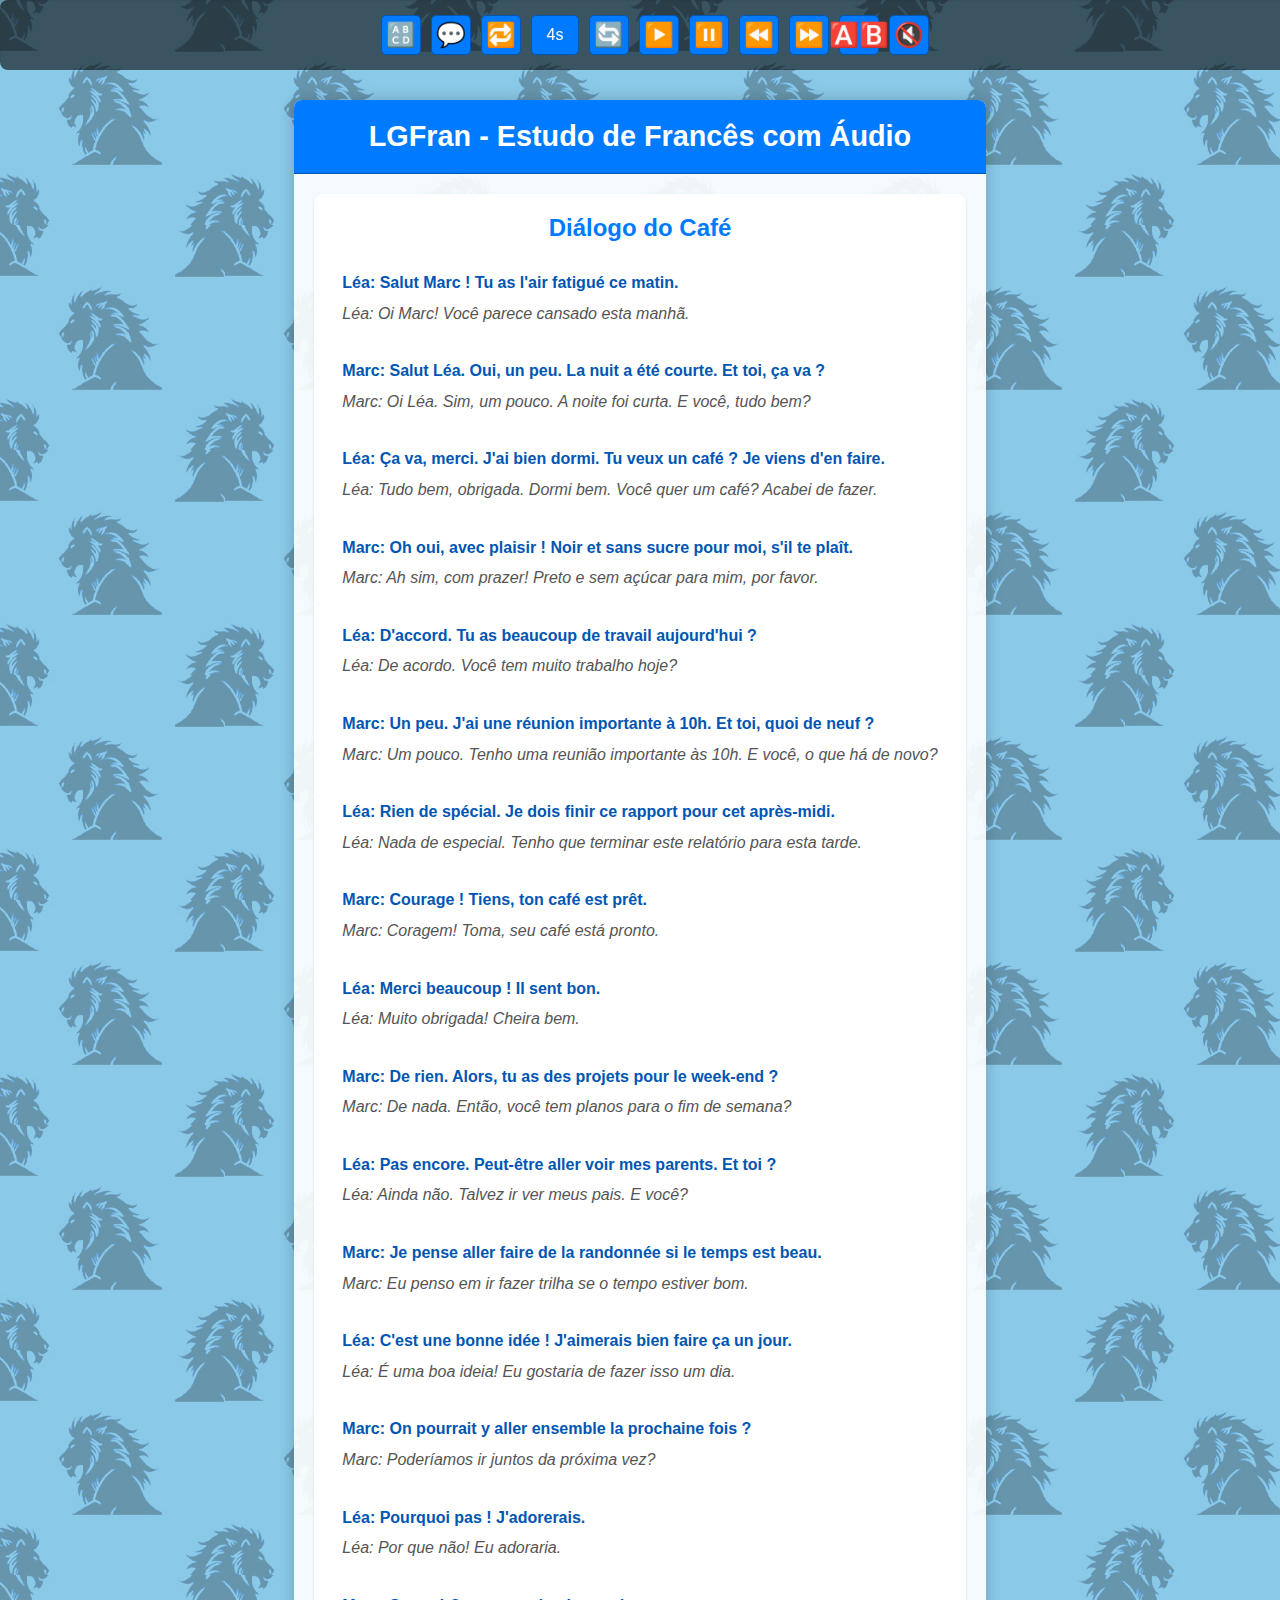
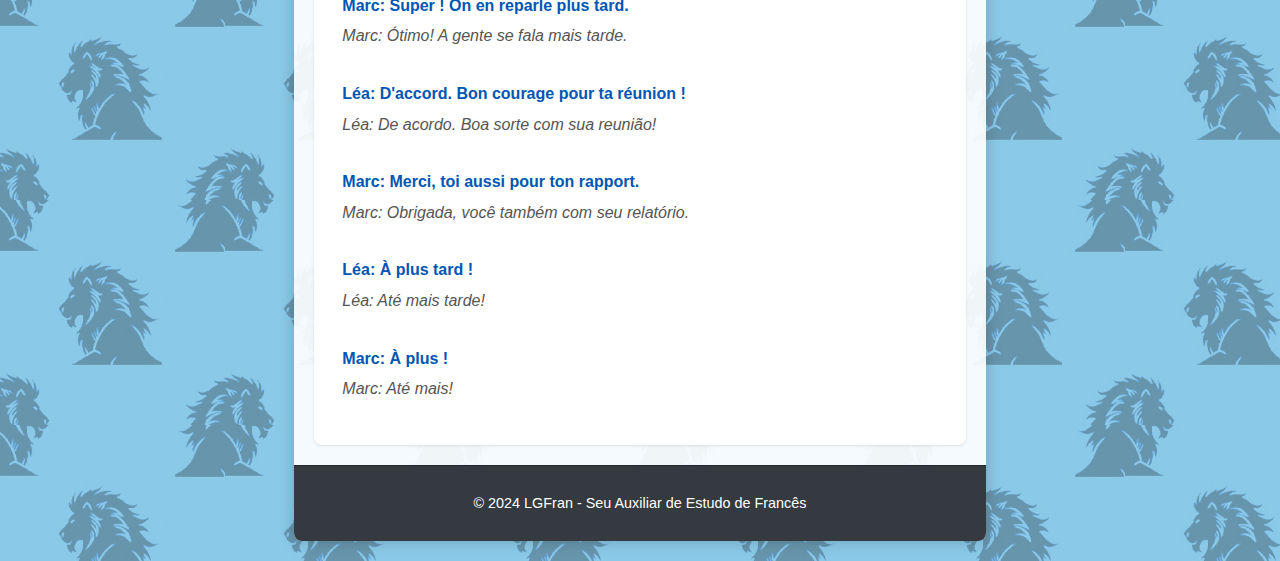
<file: index.html>
<!DOCTYPE html>
<html lang="pt-br">
<head>
    <meta charset="UTF-8" />
    <meta name="viewport" content="width=device-width, initial-scale=1.0" />
    <title>CARLOS ALBERTO</title>

    <link
    rel="shortcut icon"
    href="midia/favicon.ico"
    type="image/x-icon"
    />
    <link rel="stylesheet" href="estilos/styleX2.css" />

    <style>

    </style>
</head>

<body>
    <div class="LGFran_container">
        <header class="LGFran_header">
            <h1>LGFran - Estudo de Francês com Áudio</h1>
        </header>

        <main class="LGFran_main-content">
    <div class="LGFran_audio-player-section">
        <div class="LGFran_controls">
            <button id="LGFran_repWord" class="LGFran_button LGFran_icon-button" title="Repetir Palavra">🔠</button>
            <button id="LGFran_repFras" class="LGFran_button LGFran_icon-button" title="Repetir Frase">💬</button>
            <button id="LGFran_toggleLoop" class="LGFran_button LGFran_icon-button" title="Ativar/Desativar Loop">🔁</button>
            <button id="LGFran_time4" class="LGFran_button" title="Adicionar 4s de pausa no Loop">4s</button>
            <button id="LGFran_changeAudio" class="LGFran_button LGFran_icon-button" title="Mudar Diálogo">🔄</button>
            <button id="LGFran_play" class="LGFran_button LGFran_icon-button" title="Play">▶️</button>
            <button id="LGFran_pause" class="LGFran_button LGFran_icon-button" title="Pause">⏸️</button>
            <button id="LGFran_prevSegment" class="LGFran_button LGFran_icon-button" title="Voltar Trecho">⏪</button>
            <button id="LGFran_nextSegment" class="LGFran_button LGFran_icon-button" title="Avançar Trecho">⏩</button>
            <button id="LGFran_toggleABMode" class="LGFran_button LGFran_icon-button" title="Ativar/Desativar Modo Repetição AB">🅰️🅱️</button>
            <button id="LGFran_toggleMute" class="LGFran_button LGFran_icon-button" title="Habilitar/Desabilitar Áudio">🔇</button>
        </div>
    </div>

    <div class="LGFran_dialog-section">
        <h2 id="LGFran_dialogTitle">Diálogo do Café</h2>
        <div id="LGFran_dialogContent" class="LGFran_dialog-content">
            <div id="LGFran_dialog_Dialogo_do_Cafe" class="LGFran_dialog-block">
                <p><span class="LGFran_original-text">Léa: Salut Marc ! Tu as l'air fatigué ce matin.</span><br><span class="LGFran_translation-text">Léa: Oi Marc! Você parece cansado esta manhã.</span></p>
                <p><span class="LGFran_original-text">Marc: Salut Léa. Oui, un peu. La nuit a été courte. Et toi, ça va ?</span><br><span class="LGFran_translation-text">Marc: Oi Léa. Sim, um pouco. A noite foi curta. E você, tudo bem?</span></p>
                <p><span class="LGFran_original-text">Léa: Ça va, merci. J'ai bien dormi. Tu veux un café ? Je viens d'en faire.</span><br><span class="LGFran_translation-text">Léa: Tudo bem, obrigada. Dormi bem. Você quer um café? Acabei de fazer.</span></p>
                <p><span class="LGFran_original-text">Marc: Oh oui, avec plaisir ! Noir et sans sucre pour moi, s'il te plaît.</span><br><span class="LGFran_translation-text">Marc: Ah sim, com prazer! Preto e sem açúcar para mim, por favor.</span></p>
                <p><span class="LGFran_original-text">Léa: D'accord. Tu as beaucoup de travail aujourd'hui ?</span><br><span class="LGFran_translation-text">Léa: De acordo. Você tem muito trabalho hoje?</span></p>
                <p><span class="LGFran_original-text">Marc: Un peu. J'ai une réunion importante à 10h. Et toi, quoi de neuf ?</span><br><span class="LGFran_translation-text">Marc: Um pouco. Tenho uma reunião importante às 10h. E você, o que há de novo?</span></p>
                <p><span class="LGFran_original-text">Léa: Rien de spécial. Je dois finir ce rapport pour cet après-midi.</span><br><span class="LGFran_translation-text">Léa: Nada de especial. Tenho que terminar este relatório para esta tarde.</span></p>
                <p><span class="LGFran_original-text">Marc: Courage ! Tiens, ton café est prêt.</span><br><span class="LGFran_translation-text">Marc: Coragem! Toma, seu café está pronto.</span></p>
                <p><span class="LGFran_original-text">Léa: Merci beaucoup ! Il sent bon.</span><br><span class="LGFran_translation-text">Léa: Muito obrigada! Cheira bem.</span></p>
                <p><span class="LGFran_original-text">Marc: De rien. Alors, tu as des projets pour le week-end ?</span><br><span class="LGFran_translation-text">Marc: De nada. Então, você tem planos para o fim de semana?</span></p>
                <p><span class="LGFran_original-text">Léa: Pas encore. Peut-être aller voir mes parents. Et toi ?</span><br><span class="LGFran_translation-text">Léa: Ainda não. Talvez ir ver meus pais. E você?</span></p>
                <p><span class="LGFran_original-text">Marc: Je pense aller faire de la randonnée si le temps est beau.</span><br><span class="LGFran_translation-text">Marc: Eu penso em ir fazer trilha se o tempo estiver bom.</span></p>
                <p><span class="LGFran_original-text">Léa: C'est une bonne idée ! J'aimerais bien faire ça un jour.</span><br><span class="LGFran_translation-text">Léa: É uma boa ideia! Eu gostaria de fazer isso um dia.</span></p>
                <p><span class="LGFran_original-text">Marc: On pourrait y aller ensemble la prochaine fois ?</span><br><span class="LGFran_translation-text">Marc: Poderíamos ir juntos da próxima vez?</span></p>
                <p><span class="LGFran_original-text">Léa: Pourquoi pas ! J'adorerais.</span><br><span class="LGFran_translation-text">Léa: Por que não! Eu adoraria.</span></p>
                <p><span class="LGFran_original-text">Marc: Super ! On en reparle plus tard.</span><br><span class="LGFran_translation-text">Marc: Ótimo! A gente se fala mais tarde.</span></p>
                <p><span class="LGFran_original-text">Léa: D'accord. Bon courage pour ta réunion !</span><br><span class="LGFran_translation-text">Léa: De acordo. Boa sorte com sua reunião!</span></p>
                <p><span class="LGFran_original-text">Marc: Merci, toi aussi pour ton rapport.</span><br><span class="LGFran_translation-text">Marc: Obrigada, você também com seu relatório.</span></p>
                <p><span class="LGFran_original-text">Léa: À plus tard !</span><br><span class="LGFran_translation-text">Léa: Até mais tarde!</span></p>
                <p><span class="LGFran_original-text">Marc: À plus !</span><br><span class="LGFran_translation-text">Marc: Até mais!</span></p>
            </div>

            <div id="LGFran_dialog_Caio_et_Ayheon_Vieux_Amis" class="LGFran_dialog-block LGFran_hidden">
                <p><span class="LGFran_original-text">Caio: Salut ! Ça fait si longtemps que je ne t'ai pas vu(e) !</span><br><span class="LGFran_translation-text">Caio: Oi! Há quanto tempo não te vejo!</span></p>
                <p><span class="LGFran_original-text">Ayheon: C'est vrai, ça fait vraiment très longtemps.</span><br><span class="LGFran_translation-text">Ayheon: É mesmo, faz muito tempo mesmo.</span></p>
                <p><span class="LGFran_original-text">Caio: Alors ? Comment ça va ? Qu'est-ce que tu deviens ?</span><br><span class="LGFran_translation-text">Caio: E aí? Como tem passado, por onde tem andando?</span></p>
                <p><span class="LGFran_original-text">Ayheon: J'étudie énormément, je travaille beaucoup.</span><br><span class="LGFran_translation-text">Ayheon: Estou estudando demais, trabalhando muito.</span></p>
                <p><span class="LGFran_original-text">Caio: Ah oui ? C'est épuisant !</span><br><span class="LGFran_translation-text">Caio: É mesmo? Nossa! Que cansativo.</span></p>
                <p><span class="LGFran_original-text">Ayheon: Et toi, qu'est-ce que tu fais ? Tu travailles dans quoi ? Ou tu étudies seulement ?</span><br><span class="LGFran_translation-text">Ayheon: E você o que tem feito? Está trabalhando em quê? Ou só está estudando?</span></p>
                <p><span class="LGFran_original-text">Caio: J'ai travaillé comme technicien comptable dans un bureau à Niterói, mais aujourd'hui, je suis seulement chauffeur d'applications.</span><br><span class="LGFran_translation-text">Caio: Já trabalhei como técnico de contabilidade em um escritório de Niterói, mas hoje, sou apenas motorista de aplicativos.</span></p>
                <p><span class="LGFran_original-text">Ayheon: C'est super ça, c'est bien que tu puisses organiser ton temps. Tu as des enfants ?</span><br><span class="LGFran_translation-text">Ayheon: Que legal, é bom que você pode organizar seu tempo. Você tem filhos?</span></p>
                <p><span class="LGFran_original-text">Caio: Oui, mon travail me permet de flexibiliser mon temps. J'ai un fils de 10 ans. Et toi, tu as eu des enfants, tu t'es marié(e) ?</span><br><span class="LGFran_translation-text">Caio: Sim, meu trabalho me possibilita flexibilizar meu tempo. Eu tenho um filho de 10 anos. E você, teve filhos, se casou com alguém?</span></p>
                <p><span class="LGFran_original-text">Ayheon: Non, pour le moment, je suis célibataire, concentrée sur mes études et ma carrière. Je n'ai pas de temps pour les relations.</span><br><span class="LGFran_translation-text">Ayheon: Não, no momento eu estou solteira, focada nos meus estudos e carreira. Não tenho tempo para relacionamentos.</span></p>
                <p><span class="LGFran_original-text">Caio: Et tu fais très bien. Ça a été un plaisir de te revoir.</span><br><span class="LGFran_translation-text">Caio: E faz muito bem. Foi um prazer te reencontrar.</span></p>
                <p><span class="LGFran_original-text">Ayheon: Le plaisir était pour moi, à bientôt.</span><br><span class="LGFran_translation-text">O prazer foi meu, até breve.</span></p>
            </div>

            <div id="LGFran_dialog_Caio_et_la_Francaise" class="LGFran_dialog-block LGFran_hidden">
                <p><span class="LGFran_original-text">La Française: Excusez-moi, bonjour, ça va ? Vous parlez français ?</span><br><span class="LGFran_translation-text">A Francesa: Com licença, Olá tudo bem? Você fala francês?</span></p>
                <p><span class="LGFran_original-text">Caio: Oui, je sais parler un peu français, juste les bases. Mais j'apprends encore.</span><br><span class="LGFran_translation-text">Caio: Sim, eu sei falar um pouco francês, só o básico. Mas ainda estou aprendendo.</span></p>
                <p><span class="LGFran_original-text">La Française: Vous suivez un cours quelque part ? À l'école, sur internet, ou vous apprenez seul ?</span><br><span class="LGFran_translation-text">A Francesa: Está fazendo curso em algum lugar? Na escola, na internet, ou está aprendendo sozinho?</span></p>
                <p><span class="LGFran_original-text">Caio: J'apprends seul, je n'ai pas beaucoup de temps pour suivre des cours réguliers.</span><br><span class="LGFran_translation-text">Caio: Estou aprendendo sozinho, não tenho muito tempo para frequentar cursos periódicos.</span></p>
                <p><span class="LGFran_original-text">La Française: Vous parlez très bien français, vous vous entraînez depuis combien de temps ?</span><br><span class="LGFran_translation-text">A Francesa: Você está falando muito bem francês, você está treinando há quanto tempo?</span></p>
                <p><span class="LGFran_original-text">Caio: Ça fait environ deux ans et demi, j'essaie de regarder des vidéos sur YouTube et des films en français.</span><br><span class="LGFran_translation-text">Caio: Já faz uns dois anos e meio, tento assistir vídeos no YouTube e assistir filmes em francês.</span></p>
                <p><span class="LGFran_original-text">La Française: C'est une bonne pratique, essayez de les imiter, car les films montrent how la langue est vraiment parlée.</span><br><span class="LGFran_translation-text">A Francesa: Isso é uma boa prática, tente imitá-los, pois os filmes retratam como o idioma é falado realmente.</span></p>
                <p><span class="LGFran_original-text">Caio: Oui, c'est exactement ce que j'essaie de faire. Vous êtes professeure ?</span><br><span class="LGFran_translation-text">Caio: Sim, é exatamente o que eu tento fazer. Você é professora?</span></p>
                <p><span class="LGFran_original-text">La Française: Non, je suis juste venue visiter le pays, en tant que touriste. C'est une belle ville, très accueillante.</span><br><span class="LGFran_translation-text">A Francesa: Não, eu vim apenas visitar o país, como turista, é uma bela cidade, muito acolhedora.</span></p>
                <p><span class="LGFran_original-text">Caio: Oui, les gens ici sont très accueillants avec les touristes. Qu'est-ce que vous aimez le plus ?</span><br><span class="LGFran_translation-text">Caio: Sim, o povo daqui é bem acolhedor com turistas. Do que está mais gostando?</span></p>
                <p><span class="LGFran_original-text">La Française: J'aime les musiques, la nourriture, les gens, les plages magnifiques et les beaux paysages qu'il y a ici.</span><br><span class="LGFran_translation-text">A Francesa: Estou gostando das músicas, da comida, das pessoas, das praias maravilhosas e das belas paisagens que tem por aí.</span></p>
                <p><span class="LGFran_original-text">Caio: Tant mieux que vous aimiez et que vous vous amusiez. Profitez bien de votre séjour. Où aimeriez-vous que je m'arrête pour que vous descendiez ?</span><br><span class="LGFran_translation-text">Caio: Que bom que está gostando e se divertindo. Aproveite sua estadia. Onde você gostaria que eu parasse o carro para você descer?</span></p>
                <p><span class="LGFran_original-text">La Française: Ah, vous pouvez vous arrêter un petit peu plus loin, près de cette voiture argentée.</span><br><span class="LGFran_translation-text">A Francesa: Ah, pode parar um pouquinho mais à frente, perto daquele carro cor prata.</span></p>
                <p><span class="LGFran_original-text">Caio: C'est bon ici ?</span><br><span class="LGFran_translation-text">Caio: Aqui está bom?</span></p>
                <p><span class="LGFran_original-text">La Française: Ici, c'est parfait, merci beaucoup.</span><br><span class="LGFran_translation-text">A Francesa: Aqui está ótimo, muito obrigada.</span></p>
                <p><span class="LGFran_original-text">Caio: De rien, passez une bonne après-midi.</span><br><span class="LGFran_translation-text">Caio: De nada, tenha uma boa tarde.</span></p>
                <p><span class="LGFran_original-text">Caio: Merci, toi aussi pour ton rapport.</span><br><span class="LGFran_translation-text">Caio: Obrigada, você também com seu relatório.</span></p>
                <p><span class="LGFran_original-text">Léa: À plus tard !</span><br><span class="LGFran_translation-text">Léa: Até mais tarde!</span></p>
                <p><span class="LGFran_original-text">Marc: À plus !</span><br><span class="LGFran_translation-text">Marc: Até mais!</span></p>
            </div>
        </div>
    </div>
</main>

        <footer class="LGFran_footer">
            <p>&copy; 2024 LGFran - Seu Auxiliar de Estudo de Francês</p>
        </footer>
    </div>

    <script src="script/js_nav_fran.js"></script>
</body>
</html>
</file>
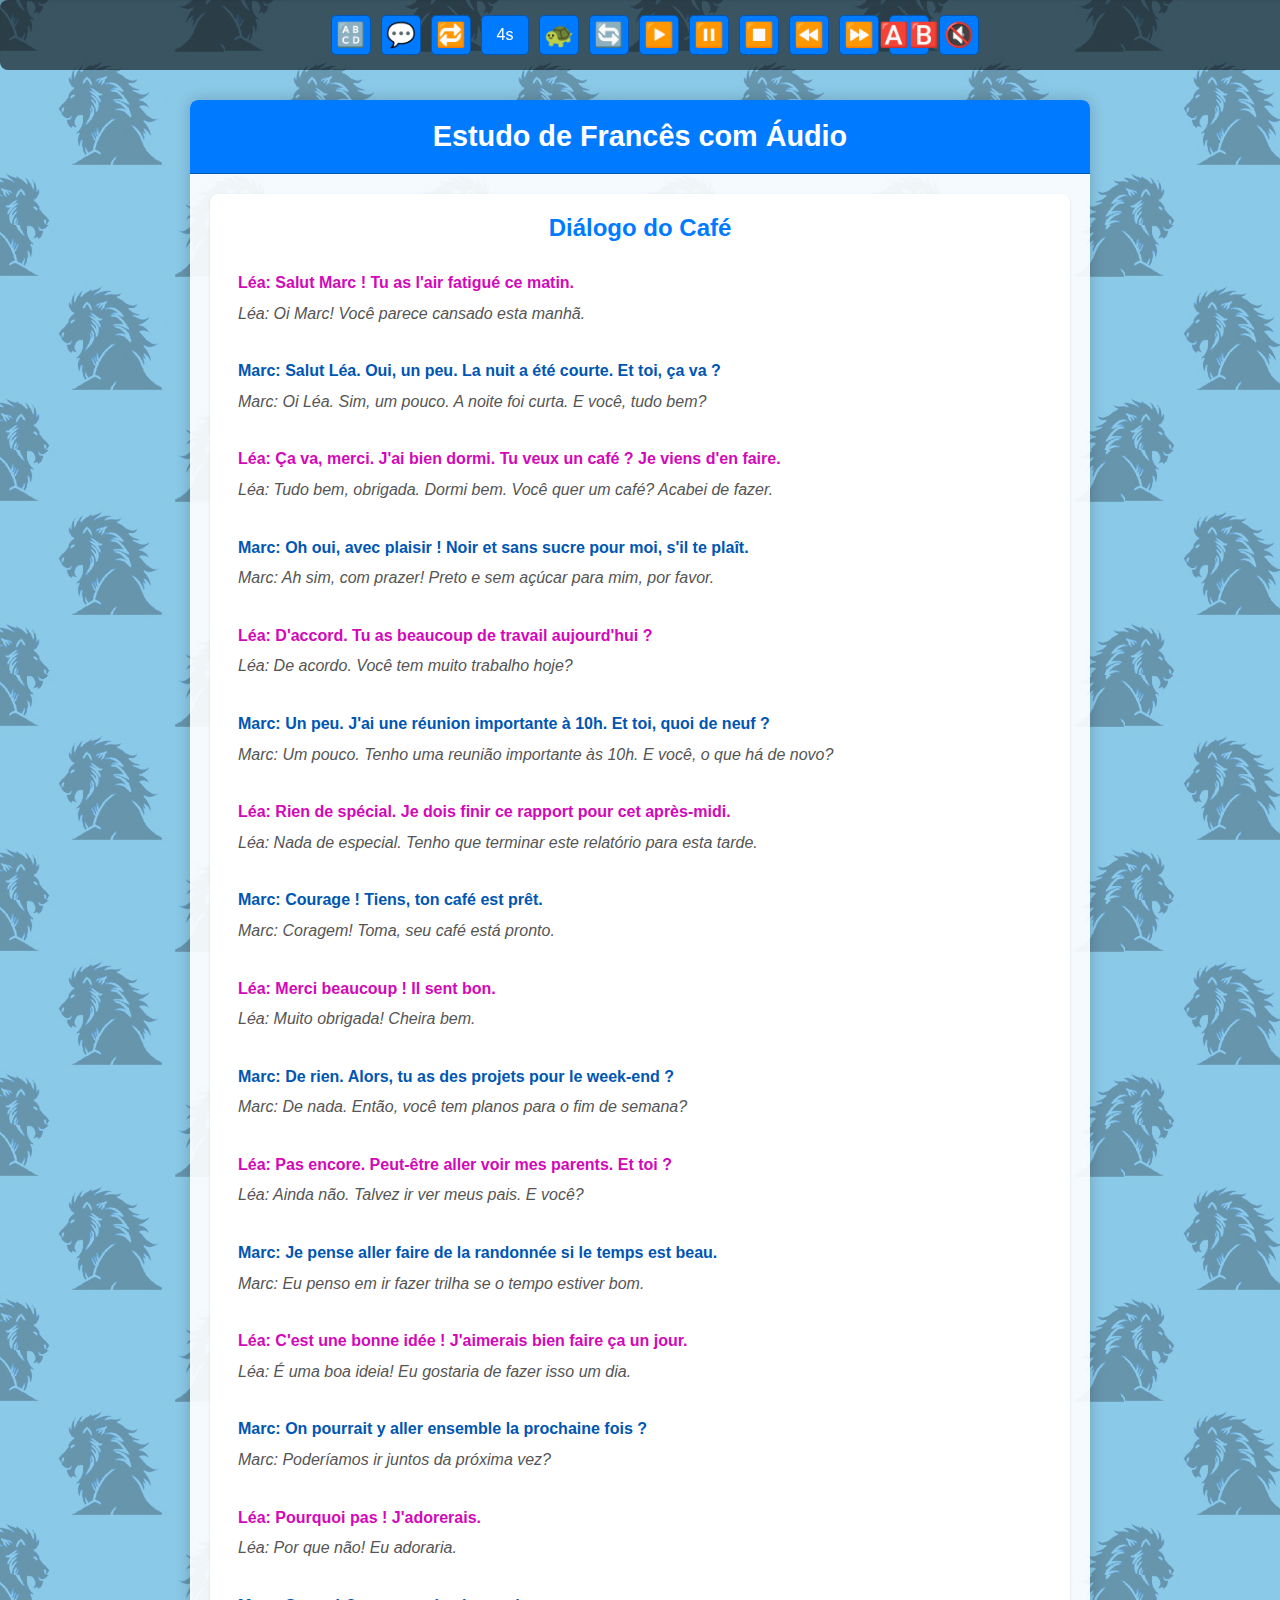
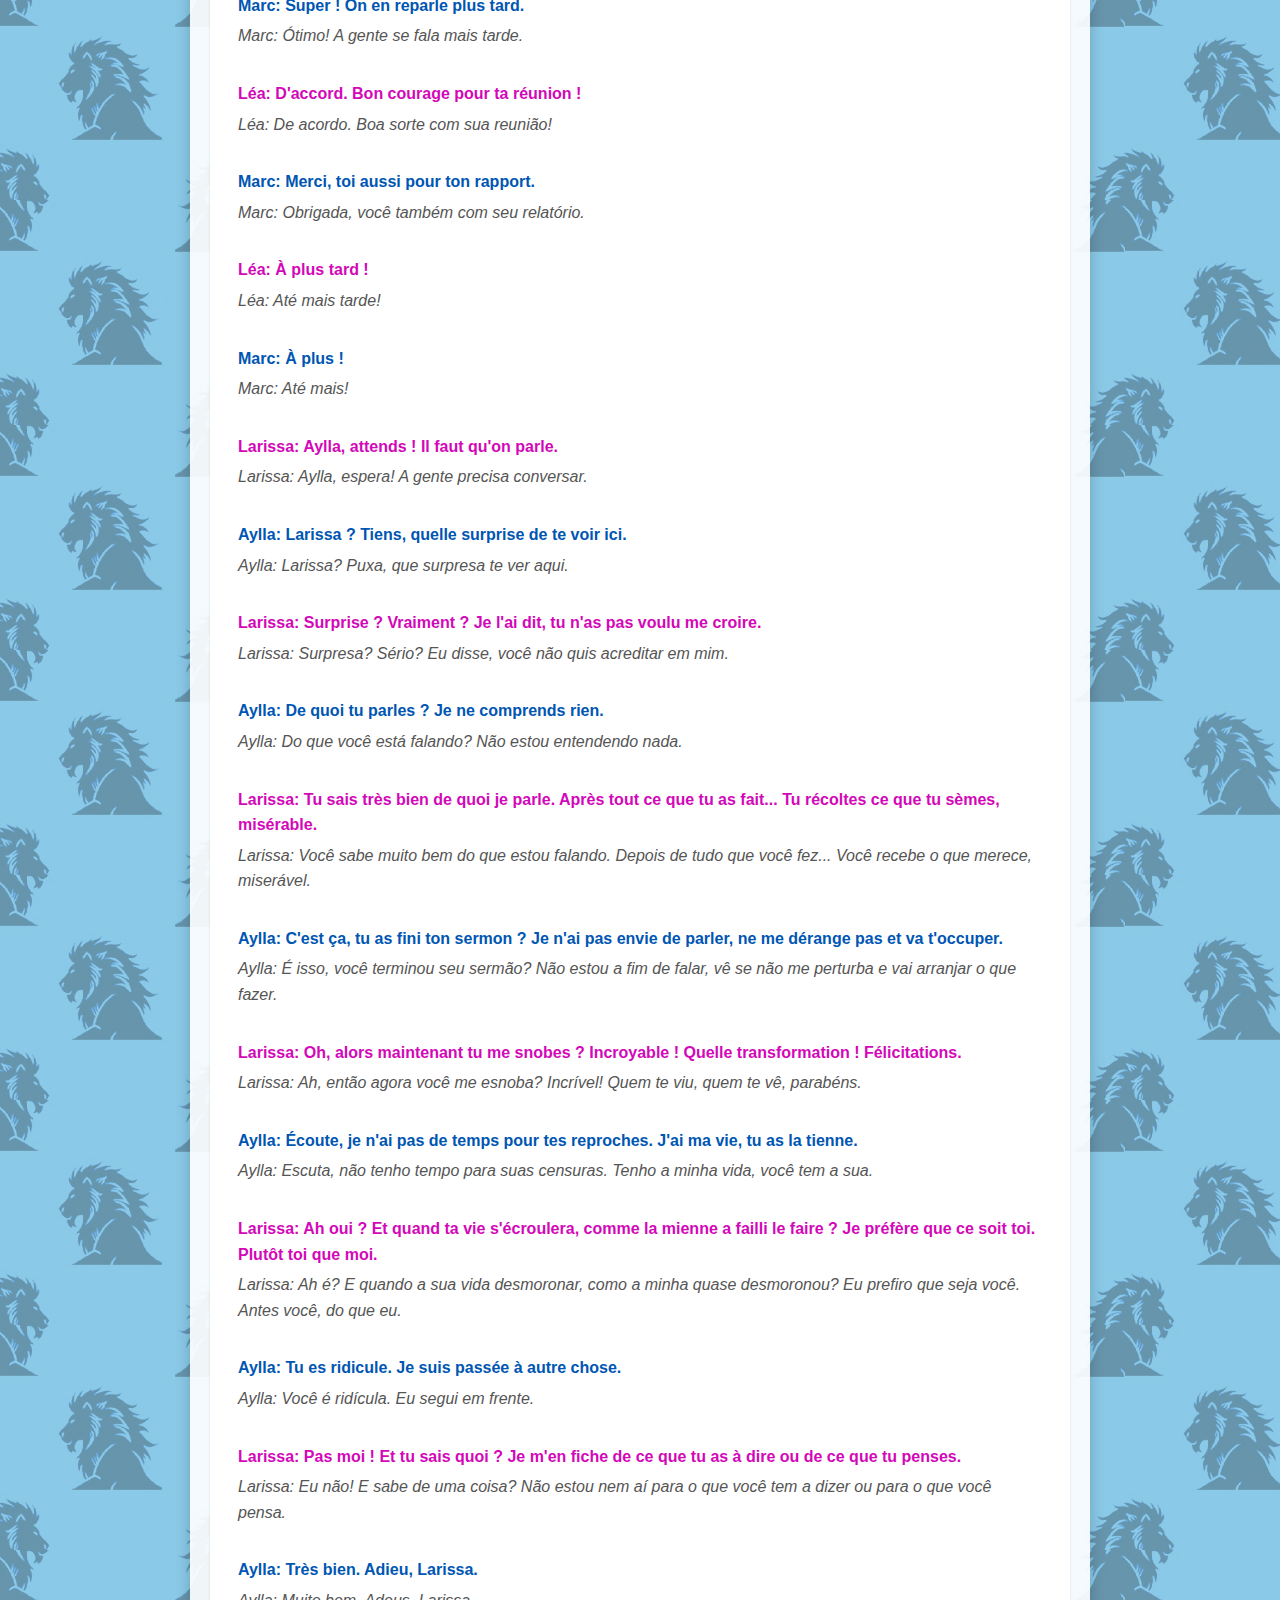
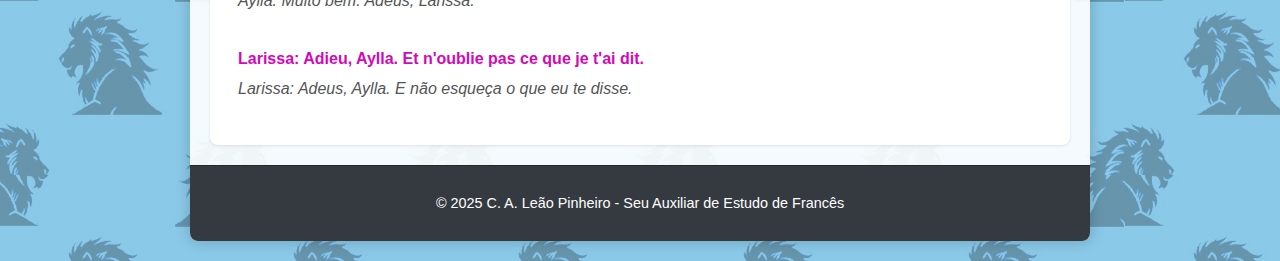
<file: index - BEFORE-MULT.html>
<!DOCTYPE html>
<html lang="pt-br">
<head>
    <meta charset="UTF-8" />
    <meta name="viewport" content="width=device-width, initial-scale=1.0" />
    <title>CARLOS ALBERTO</title>

    <link
    rel="shortcut icon"
    href="midia/favicon.ico"
    type="image/x-icon"
    />
    <link rel="stylesheet" href="estilos/styleX2.css" />

    <style>

    </style>
</head>

<body>
    <div class="LGFran_container">
        <header class="LGFran_header">
            <h1>Estudo de Francês com Áudio</h1>
        </header>

        <main class="LGFran_main-content">
            <div class="LGFran_audio-player-section">
                <div class="LGFran_controls">
                    <button id="LGFran_repWord" class="LGFran_button LGFran_icon-button" title="Répéter Mot">🔠</button>
                    <button id="LGFran_repFras" class="LGFran_button LGFran_icon-button" title="Répéter Phrase">💬</button>
                    <button id="LGFran_toggleLoop" class="LGFran_button LGFran_icon-button" title="Activer/Désactiver la Boucle">🔁</button>
                    <button id="LGFran_time4" class="LGFran_button" title="Ajouter 4s de pause dans la Boucle">4s</button>
                    <button id="LGFran_slowDownAudio" class="LGFran_button LGFran_icon-button" title="Ralentir l'audio (0.7x)">🐢</button>
                    <button id="LGFran_changeAudio" class="LGFran_button LGFran_icon-button" title="Changer de Dialogue">🔄</button>
                    <button id="LGFran_play" class="LGFran_button LGFran_icon-button" title="Lire">▶️</button>
                    <button id="LGFran_pause" class="LGFran_button LGFran_icon-button" title="Pause">⏸️</button>
                    <button id="LGFran_stop" class="LGFran_button LGFran_icon-button" title="Stop">⏹️</button>
                    <button id="LGFran_prevSegment" class="LGFran_button LGFran_icon-button" title="Segment Précédent">⏪</button>
                    <button id="LGFran_nextSegment" class="LGFran_button LGFran_icon-button" title="Segment Suivant">⏩</button>
                    <button id="LGFran_toggleABMode" class="LGFran_button LGFran_icon-button" title="Activer/Désactiver le Mode Répétition AB">🅰️🅱️</button>
                    <button id="LGFran_toggleMute" class="LGFran_button LGFran_icon-button" title="Activer/Désactiver l'Audio">🔇</button>
                </div>
            </div>

    <div class="LGFran_dialog-section">
        <h2 id="LGFran_dialogTitle">Diálogo do Café</h2>
        <div id="LGFran_dialogContent" class="LGFran_dialog-content">
            <div id="LGFran_dialog_Dialogo_do_Cafe" class="LGFran_dialog-block">
                <p><span class="LGFran_original-text LGFran_Mulher">Léa: Salut Marc ! Tu as l'air fatigué ce matin.</span><br><span class="LGFran_translation-text">Léa: Oi Marc! Você parece cansado esta manhã.</span></p>
                <p><span class="LGFran_original-text">Marc: Salut Léa. Oui, un peu. La nuit a été courte. Et toi, ça va ?</span><br><span class="LGFran_translation-text">Marc: Oi Léa. Sim, um pouco. A noite foi curta. E você, tudo bem?</span></p>
                <p><span class="LGFran_original-text LGFran_Mulher">Léa: Ça va, merci. J'ai bien dormi. Tu veux un café ? Je viens d'en faire.</span><br><span class="LGFran_translation-text">Léa: Tudo bem, obrigada. Dormi bem. Você quer um café? Acabei de fazer.</span></p>
                <p><span class="LGFran_original-text">Marc: Oh oui, avec plaisir ! Noir et sans sucre pour moi, s'il te plaît.</span><br><span class="LGFran_translation-text">Marc: Ah sim, com prazer! Preto e sem açúcar para mim, por favor.</span></p>
                <p><span class="LGFran_original-text LGFran_Mulher">Léa: D'accord. Tu as beaucoup de travail aujourd'hui ?</span><br><span class="LGFran_translation-text">Léa: De acordo. Você tem muito trabalho hoje?</span></p>
                <p><span class="LGFran_original-text">Marc: Un peu. J'ai une réunion importante à 10h. Et toi, quoi de neuf ?</span><br><span class="LGFran_translation-text">Marc: Um pouco. Tenho uma reunião importante às 10h. E você, o que há de novo?</span></p>
                <p><span class="LGFran_original-text LGFran_Mulher">Léa: Rien de spécial. Je dois finir ce rapport pour cet après-midi.</span><br><span class="LGFran_translation-text">Léa: Nada de especial. Tenho que terminar este relatório para esta tarde.</span></p>
                <p><span class="LGFran_original-text">Marc: Courage ! Tiens, ton café est prêt.</span><br><span class="LGFran_translation-text">Marc: Coragem! Toma, seu café está pronto.</span></p>
                <p><span class="LGFran_original-text LGFran_Mulher">Léa: Merci beaucoup ! Il sent bon.</span><br><span class="LGFran_translation-text">Léa: Muito obrigada! Cheira bem.</span></p>
                <p><span class="LGFran_original-text">Marc: De rien. Alors, tu as des projets pour le week-end ?</span><br><span class="LGFran_translation-text">Marc: De nada. Então, você tem planos para o fim de semana?</span></p>
                <p><span class="LGFran_original-text LGFran_Mulher">Léa: Pas encore. Peut-être aller voir mes parents. Et toi ?</span><br><span class="LGFran_translation-text">Léa: Ainda não. Talvez ir ver meus pais. E você?</span></p>
                <p><span class="LGFran_original-text">Marc: Je pense aller faire de la randonnée si le temps est beau.</span><br><span class="LGFran_translation-text">Marc: Eu penso em ir fazer trilha se o tempo estiver bom.</span></p>
                <p><span class="LGFran_original-text LGFran_Mulher">Léa: C'est une bonne idée ! J'aimerais bien faire ça un jour.</span><br><span class="LGFran_translation-text">Léa: É uma boa ideia! Eu gostaria de fazer isso um dia.</span></p>
                <p><span class="LGFran_original-text">Marc: On pourrait y aller ensemble la prochaine fois ?</span><br><span class="LGFran_translation-text">Marc: Poderíamos ir juntos da próxima vez?</span></p>
                <p><span class="LGFran_original-text LGFran_Mulher">Léa: Pourquoi pas ! J'adorerais.</span><br><span class="LGFran_translation-text">Léa: Por que não! Eu adoraria.</span></p>
                <p><span class="LGFran_original-text">Marc: Super ! On en reparle plus tard.</span><br><span class="LGFran_translation-text">Marc: Ótimo! A gente se fala mais tarde.</span></p>
                <p><span class="LGFran_original-text LGFran_Mulher">Léa: D'accord. Bon courage pour ta réunion !</span><br><span class="LGFran_translation-text">Léa: De acordo. Boa sorte com sua reunião!</span></p>
                <p><span class="LGFran_original-text">Marc: Merci, toi aussi pour ton rapport.</span><br><span class="LGFran_translation-text">Marc: Obrigada, você também com seu relatório.</span></p>
                <p><span class="LGFran_original-text LGFran_Mulher">Léa: À plus tard !</span><br><span class="LGFran_translation-text">Léa: Até mais tarde!</span></p>
                <p><span class="LGFran_original-text">Marc: À plus !</span><br><span class="LGFran_translation-text">Marc: Até mais!</span></p>
            </div>

            <div id="LGFran_dialog_Caio_et_Ayheon_Vieux_Amis" class="LGFran_dialog-block LGFran_hidden">
                <p><span class="LGFran_original-text">Caio: Salut ! Ça fait si longtemps que je ne t'ai pas vu !</span><br><span class="LGFran_translation-text">Caio: Oi! Há quanto tempo não te vejo!</span></p>
                <p><span class="LGFran_original-text LGFran_Mulher">Ayheon: C'est vrai, ça fait vraiment très longtemps.</span><br><span class="LGFran_translation-text">Ayheon: É mesmo, faz muito tempo mesmo.</span></p>
                <p><span class="LGFran_original-text">Caio: Alors ? Comment ça va ? Qu'est-ce que tu deviens ?</span><br><span class="LGFran_translation-text">Caio: E aí? Como tem passado, por onde tem andando?</span></p>
                <p><span class="LGFran_original-text LGFran_Mulher">Ayheon: J'étudie énormément, je travaille beaucoup.</span><br><span class="LGFran_translation-text">Ayheon: Estou estudando demais, trabalhando muito.</span></p>
                <p><span class="LGFran_original-text">Caio: Ah oui ? C'est épuisant !</span><br><span class="LGFran_translation-text">Caio: É mesmo? Nossa! Que cansativo.</span></p>
                <p><span class="LGFran_original-text LGFran_Mulher">Ayheon: Et toi, qu'est-ce que tu fais ? Tu travailles dans quoi ? Ou tu étudies seulement ?</span><br><span class="LGFran_translation-text">Ayheon: E você o que tem feito? Está trabalhando em quê? Ou só está estudando?</span></p>
                <p><span class="LGFran_original-text">Caio: J'ai travaillé comme technicien comptable dans un bureau à Niterói, mais aujourd'hui, je suis seulement chauffeur d'applications.</span><br><span class="LGFran_translation-text">Caio: Já trabalhei como técnico de contabilidade em um escritório de Niterói, mas hoje, sou apenas motorista de aplicativos.</span></p>
                <p><span class="LGFran_original-text LGFran_Mulher">Ayheon: C'est super ça, c'est bien que tu puisses organiser ton temps. Tu as des enfants ?</span><br><span class="LGFran_translation-text">Ayheon: Que legal, é bom que você pode organizar seu tempo. Você tem filhos?</span></p>
                <p><span class="LGFran_original-text">Caio: Oui, mon travail me permet de flexibiliser mon temps. J'ai un fils de 10 ans. Et toi, tu as eu des enfants, tu t'es marié ?</span><br><span class="LGFran_translation-text">Caio: Sim, meu trabalho me possibilita flexibilizar meu tempo. Eu tenho um filho de 10 anos. E você, teve filhos, se casou com alguém?</span></p>
                <p><span class="LGFran_original-text LGFran_Mulher">Ayheon: Non, pour le moment, je suis célibataire, concentrée sur mes études et ma carrière. Je n'ai pas de temps pour les relations.</span><br><span class="LGFran_translation-text">Ayheon: Não, no momento eu estou solteira, focada nos meus estudos e carreira. Não tenho tempo para relacionamentos.</span></p>
                <p><span class="LGFran_original-text">Caio: Et tu fais très bien. Ça a été un plaisir de te revoir.</span><br><span class="LGFran_translation-text">Caio: E faz muito bem. Foi um prazer te reencontrar.</span></p>
                <p><span class="LGFran_original-text LGFran_Mulher">Ayheon: Le plaisir était pour moi, à bientôt.</span><br><span class="LGFran_translation-text">O prazer foi meu, até breve.</span></p>
            </div>

            <div id="LGFran_dialog_Caio_et_la_Francaise" class="LGFran_dialog-block LGFran_hidden">
                <p><span class="LGFran_original-text LGFran_Mulher">La Française: Excusez-moi, bonjour, ça va ? Vous parlez français ?</span><br><span class="LGFran_translation-text">A Francesa: Com licença, Olá tudo bem? Você fala francês?</span></p>
                <p><span class="LGFran_original-text">Caio: Oui, je sais parler un peu français, juste les bases. Mais j'apprends encore.</span><br><span class="LGFran_translation-text">Caio: Sim, eu sei falar um pouco francês, só o básico. Mas ainda estou aprendendo.</span></p>
                <p><span class="LGFran_original-text LGFran_Mulher">La Française: Vous suivez un cours quelque part ? À l'école, sur internet, ou vous apprenez seul ?</span><br><span class="LGFran_translation-text">A Francesa: Está fazendo curso em algum lugar? Na escola, na internet, ou está aprendendo sozinho?</span></p>
                <p><span class="LGFran_original-text">Caio: J'apprends seul, je n'ai pas beaucoup de temps pour suivre des cours réguliers.</span><br><span class="LGFran_translation-text">Caio: Estou aprendendo sozinho, não tenho muito tempo para frequentar cursos periódicos.</span></p>
                <p><span class="LGFran_original-text LGFran_Mulher">La Française: Vous parlez très bien français, vous vous entraînez depuis combien de temps ?</span><br><span class="LGFran_translation-text">A Francesa: Você está falando muito bem francês, porquê você decidiu aprender a falar francês?</span></p>
                <p><span class="LGFran_original-text">Caio: J'ai toujours voulu apprendre à parler français parce que je pense que le français est une très belle langue. Je pratique seul depuis quelques mois maintenant..</span><br><span class="LGFran_translation-text">Caio: Eu sempre quis aprender a falar francês porque acho que o francês é uma língua muito bonita. Já faz alguns mêses que venho praticando sozinho.
</span></p>
                <p><span class="LGFran_original-text LGFran_Mulher">La Française: C'est une bonne pratique, essayez de les imiter, car les films montrent how la langue est vraiment parlée.</span><br><span class="LGFran_translation-text">A Francesa: Isso é uma boa prática, tente imitá-los, pois os filmes retratam como o idioma é falado realmente.</span></p>
                <p><span class="LGFran_original-text">Caio: Oui, c'est exactement ce que j'essaie de faire. Vous êtes professeure ?</span><br><span class="LGFran_translation-text">Caio: Sim, é exatamente o que eu tento fazer. Você é professora?</span></p>
                <p><span class="LGFran_original-text LGFran_Mulher">La Française: Non, je suis juste venue visiter le pays, en tant que touriste. C'est une belle ville, très accueillante.</span><br><span class="LGFran_translation-text">A Francesa: Não, eu vim apenas visitar o país, como turista, é uma bela cidade, muito acolhedora.</span></p>
                <p><span class="LGFran_original-text">Caio: Oui, les gens ici sont très accueillants avec les touristes. Qu'est-ce que vous aimez le plus ?</span><br><span class="LGFran_translation-text">Caio: Sim, o povo daqui é bem acolhedor com turistas. Do que está mais gostando?</span></p>
                <p><span class="LGFran_original-text LGFran_Mulher">La Française: J'aime les musiques, la nourriture, les gens, les plages magnifiques et les beaux paysages qu'il y a ici.</span><br><span class="LGFran_translation-text">A Francesa: Estou gostando das músicas, da comida, das pessoas, das praias maravilhosas e das belas paisagens que tem por aí.</span></p>
                <p><span class="LGFran_original-text">Caio: Tant mieux que vous aimiez et que vous vous amusiez. Profitez bien de votre séjour. Où aimeriez-vous que je m'arrête pour que vous descendiez ?</span><br><span class="LGFran_translation-text">Caio: Que bom que está gostando e se divertindo. Aproveite sua estadia. Onde você gostaria que eu parasse o carro para você descer?</span></p>
                <p><span class="LGFran_original-text LGFran_Mulher">La Française: Ah, vous pouvez vous arrêter un petit peu plus loin, près de cette voiture argentée.</span><br><span class="LGFran_translation-text">A Francesa: Ah, pode parar um pouquinho mais à frente, perto daquele carro cor prata.</span></p>
                <p><span class="LGFran_original-text">Caio: C'est bon ici ?</span><br><span class="LGFran_translation-text">Caio: Aqui está bom?</span></p>
                <p><span class="LGFran_original-text LGFran_Mulher">La Française: Ici, c'est parfait, merci beaucoup.</span><br><span class="LGFran_translation-text">A Francesa: Aqui está ótimo, muito obrigada.</span></p>
                <p><span class="LGFran_original-text">Caio: De rien, passez une bonne après-midi.</span><br><span class="LGFran_translation-text">Caio: De nada, tenha uma boa tarde.</span></p>
                <p><span class="LGFran_original-text">Caio: Merci, toi aussi pour ton rapport.</span><br><span class="LGFran_translation-text">Caio: Obrigada, você também com seu relatório.</span></p>
                <p><span class="LGFran_original-text LGFran_Mulher">Léa: À plus tard !</span><br><span class="LGFran_translation-text">Léa: Até mais tarde!</span></p>
                <p><span class="LGFran_original-text">Marc: À plus !</span><br><span class="LGFran_translation-text">Marc: Até mais!</span></p>
            </div>

            <div id="LGFran_dialog_Parler_de_Relations_Amoureuses" class="LGFran_dialog-block LGFran_hidden">
                <p><span class="LGFran_original-text">Arthur: Hé! Alice, où vas-tu ?</span><br><span class="LGFran_translation-text">Arthur: Ei! Alice, onde você está indo?</span></p>
                <p><span class="LGFran_original-text LGFran_Mulher">Alice: Ah, Salut Arthur, je voulais justement te parler.</span><br><span class="LGFran_translation-text">Alice: Há, Olá Arthur, eu queria mesmo falar com você.</span></p>
                <p><span class="LGFran_original-text">Arthur: Ah oui ? Alors tu peux parler, j'écoute.</span><br><span class="LGFran_translation-text">Arthur: É? Então pode falar, estou ouvindo.</span></p>
                <p><span class="LGFran_original-text LGFran_Mulher">Alice: Tu connais cette amie à moi, Louise ?</span><br><span class="LGFran_translation-text">Alice: Sabe aquela minha amiga, Louise?</span></p>
                <p><span class="LGFran_original-text">Arthur: Je ne m'en souviens pas, quelle amie ? La petite, grosse et qui porte des lunettes ?</span><br><span class="LGFran_translation-text">Arthur: Não estou lembrado, qual amiga? A gordinha, baixinha de óculos?</span></p>
                <p><span class="LGFran_original-text LGFran_Mulher">Alice: Non, ça c'est Jade. Louise est grande, mince, a de longs cheveux blonds et des yeux bleus.</span><br><span class="LGFran_translation-text">Alice: Não, essa é a Jade. A Louise é alta, magra, cabelos longos e loiros e tem olhos azuis.</span></p>
                <p><span class="LGFran_original-text">Arthur: Ah d'accord, maintenant je me souviens. Mais dis-moi, qu'est-ce qu'elle a ? Elle a demandé après moi ?</span><br><span class="LGFran_translation-text">Arthur: Ata agora estou lembrei. Mas conta aí, o que tem ela? Ela perguntou por mim?</span></p>
                <p><span class="LGFran_original-text LGFran_Mulher">Alice: Ah, tu ne vas pas croire, c'est plus que ça, elle va me gronder si je te dis ça.</span><br><span class="LGFran_translation-text">Alice: Há, você não vai acreditar, é mais do que isso, ela vai me xingar se eu te contar isso.</span></p>
                <p><span class="LGFran_original-text">Arthur: Haaa non, maintenant que tu as commencé, dis-le. Je suis curieux.</span><br><span class="LGFran_translation-text">Arthur: Haaa não, agora que começou, fala. Fiquei curioso.</span></p>
                <p><span class="LGFran_original-text LGFran_Mulher">Alice: D'accord, mais ne lui dis pas que c'est moi qui te l'ai dit, d'accord ?</span><br><span class="LGFran_translation-text">Alice: Tá bom, mas não diga para ela que foi eu quem te contou, tá bem?</span></p>
                <p><span class="LGFran_original-text">Arthur: Tu peux compter sur moi, ma bouche est une tombe, je ne dirai rien. Mais maintenant dis-le vite, je suis impatient.</span><br><span class="LGFran_translation-text">Arthur: Pode deixar comigo, minha boca é um túmulo, não direi nada. Mas agora fala logo, estou ansioso.</span></p>
                <p><span class="LGFran_original-text LGFran_Mulher">Alice: Elle a dit que tu es mignon, gentil, que tu as un beau sourire et elle te trouve très astucieux et intelligent.</span><br><span class="LGFran_translation-text">Alice: Ela disse que você é um gato, bonitinho, simpático, que tem um belo sorriso e ela te acha muito esperto e inteligente.</span></p>
                <p><span class="LGFran_original-text">Arthur: Wow, c'est sérieux ? Ou tu te moques de moi ? Ne plaisante pas avec moi, je la trouve aussi très charmante et élégante.</span><br><span class="LGFran_translation-text">Arthur: Nossa, é sério mesmo? Ou você está me zoando? Não brinca comigo, também acho ela bem charmosa e elegante.</span></p>
                <p><span class="LGFran_original-text LGFran_Mulher">Alice: Je ne plaisante pas, je suis sérieuse, elle me l'a dit la semaine dernière.</span><br><span class="LGFran_translation-text">Alice: Não é brincando não, estou falando sério, ela me disse isso, semana passada.</span></p>
                <p><span class="LGFran_original-text">Arthur: Mince ! Je suis très content de savoir ça, je crois que je vais l'appeler.</span><br><span class="LGFran_translation-text">Arthur: Puxa! Estou muito feliz em saber disso, acho que vou ligar para ela.</span></p>
                <p><span class="LGFran_original-text LGFran_Mulher">Alice: Ne sois pas pressé et impatient, chaque chose en son temps.</span><br><span class="LGFran_translation-text">Alice: Não seja afobado e impaciente, tudo a seu tempo.</span></p>
                <p><span class="LGFran_original-text">Arthur: Mais si je tarde, un autre homme pourrait passer devant moi et l'appeler en premier.</span><br><span class="LGFran_translation-text">Arthur: Mas se eu demorar, outro homem pode passar na minha frente e ligar para ela primeiro.</span></p>
                <p><span class="LGFran_original-text LGFran_Mulher">Alice: Eh bien, en y pensant de cette façon, tu as raison. Mais vas-y doucement. Pourquoi tu ne l'invites pas à sortir ?</span><br><span class="LGFran_translation-text">Alice: Bem, pensando por esse lado, você está certo. Mas vai com calma. Porque você não a chama para sair?</span></p>
                <p><span class="LGFran_original-text">Arthur: Bonne idée, tu as une idée d'où elle aime aller ?</span><br><span class="LGFran_translation-text">Arthur: Boa ideia, tem algum palpite de onde ela gosta de ir?</span></p>
                <p><span class="LGFran_original-text LGFran_Mulher">Alice: Elle aime beaucoup dîner dans un bon restaurant et regarder un bon film au cinéma.</span><br><span class="LGFran_translation-text">Alice: Ela gosta muito de jantar em um bom restaurante e de assistir um bom filme no cinema.</span></p>
                <p><span class="LGFran_original-text">Arthur: Hmm bonne idée. L'emmener au cinéma me semble le meilleur choix.</span><br><span class="LGFran_translation-text">Arthur: Hmm boa ideia. Levá-la ao cinema, me parece a melhor escolha.</span></p>
                <p><span class="LGFran_original-text LGFran_Mulher">Alice: Hmmm, est-ce qu'il y aura un baiser ?</span><br><span class="LGFran_translation-text">Alice: Hmmm, será que irá rolar um beijo?</span></p>
                <p><span class="LGFran_original-text">Arthur: Mince ! Si seulement ! L'idéal serait qu'il y ait une relation amoureuse.</span><br><span class="LGFran_translation-text">Arthur: Puxa! Quem dera! O ideal seria que rolasse um namoro.</span></p>
                <p><span class="LGFran_original-text LGFran_Mulher">Alice: Je ne sais pas si elle veut une relation amoureuse maintenant, mais ça vaut le coup d'essayer.</span><br><span class="LGFran_translation-text">Alice: Não sei se ela quer namorar agora, mas vale tentar.</span></p>
                <p><span class="LGFran_original-text">Arthur: Eh bien, dans ce cas, je me contenterai juste de quelques baisers.</span><br><span class="LGFran_translation-text">Arthur: Bem, nesse caso, eu me contento só com uns beijinhos.</span></p>
                <p><span class="LGFran_original-text LGFran_Mulher">Alice: Haha ok alors, bonne chance avec Louise.</span><br><span class="LGFran_translation-text">Alice: haha ok então, boa sorte com a Louise.</span></p>
                <p><span class="LGFran_original-text">Arthur: D'accord, merci pour les conseils et l'astuce. Salut.</span><br><span class="LGFran_translation-text">Arthur: Tá bom, obrigado pelos conselhos e pela dica. Tchau.</span></p>
                <p><span class="LGFran_original-text LGFran_Mulher">Alice: À bientôt.</span><br><span class="LGFran_translation-text">Alice: Até logo.</span></p>
            </div>


                <div id="LGFran_dialog_Confronto_Inesperado" class="LGFran_dialog-block">
            <p><span class="LGFran_original-text LGFran_Mulher">Larissa: Aylla, attends ! Il faut qu'on parle.</span><br><span class="LGFran_translation-text">Larissa: Aylla, espera! A gente precisa conversar.</span></p>
            <p><span class="LGFran_original-text">Aylla: Larissa ? Tiens, quelle surprise de te voir ici.</span><br><span class="LGFran_translation-text">Aylla: Larissa? Puxa, que surpresa te ver aqui.</span></p>
            <p><span class="LGFran_original-text LGFran_Mulher">Larissa: Surprise ? Vraiment ? Je l'ai dit, tu n'as pas voulu me croire.</span><br><span class="LGFran_translation-text">Larissa: Surpresa? Sério? Eu disse, você não quis acreditar em mim.</span></p>
            <p><span class="LGFran_original-text">Aylla: De quoi tu parles ? Je ne comprends rien.</span><br><span class="LGFran_translation-text">Aylla: Do que você está falando? Não estou entendendo nada.</span></p>
            <p><span class="LGFran_original-text LGFran_Mulher">Larissa: Tu sais très bien de quoi je parle. Après tout ce que tu as fait... Tu récoltes ce que tu sèmes, misérable.</span><br><span class="LGFran_translation-text">Larissa: Você sabe muito bem do que estou falando. Depois de tudo que você fez... Você recebe o que merece, miserável.</span></p>
            <p><span class="LGFran_original-text">Aylla: C'est ça, tu as fini ton sermon ? Je n'ai pas envie de parler, ne me dérange pas et va t'occuper.</span><br><span class="LGFran_translation-text">Aylla: É isso, você terminou seu sermão? Não estou a fim de falar, vê se não me perturba e vai arranjar o que fazer.</span></p>
            <p><span class="LGFran_original-text LGFran_Mulher">Larissa: Oh, alors maintenant tu me snobes ? Incroyable ! Quelle transformation ! Félicitations.</span><br><span class="LGFran_translation-text">Larissa: Ah, então agora você me esnoba? Incrível! Quem te viu, quem te vê, parabéns.</span></p>
            <p><span class="LGFran_original-text">Aylla: Écoute, je n'ai pas de temps pour tes reproches. J'ai ma vie, tu as la tienne.</span><br><span class="LGFran_translation-text">Aylla: Escuta, não tenho tempo para suas censuras. Tenho a minha vida, você tem a sua.</span></p>
            <p><span class="LGFran_original-text LGFran_Mulher">Larissa: Ah oui ? Et quand ta vie s'écroulera, comme la mienne a failli le faire ? Je préfère que ce soit toi. Plutôt toi que moi.</span><br><span class="LGFran_translation-text">Larissa: Ah é? E quando a sua vida desmoronar, como a minha quase desmoronou? Eu prefiro que seja você. Antes você, do que eu.</span></p>
            <p><span class="LGFran_original-text">Aylla: Tu es ridicule. Je suis passée à autre chose.</span><br><span class="LGFran_translation-text">Aylla: Você é ridícula. Eu segui em frente.</span></p>
            <p><span class="LGFran_original-text LGFran_Mulher">Larissa: Pas moi ! Et tu sais quoi ? Je m'en fiche de ce que tu as à dire ou de ce que tu penses.</span><br><span class="LGFran_translation-text">Larissa: Eu não! E sabe de uma coisa? Não estou nem aí para o que você tem a dizer ou para o que você pensa.</span></p>
            <p><span class="LGFran_original-text">Aylla: Très bien. Adieu, Larissa.</span><br><span class="LGFran_translation-text">Aylla: Muito bem. Adeus, Larissa.</span></p>
            <p><span class="LGFran_original-text LGFran_Mulher">Larissa: Adieu, Aylla. Et n'oublie pas ce que je t'ai dit.</span><br><span class="LGFran_translation-text">Larissa: Adeus, Aylla. E não esqueça o que eu te disse.</span></p>
        </div>
        </div>
    </div>
</main>

        <footer class="LGFran_footer">
            <p>&copy; 2025 C. A. Leão Pinheiro - Seu Auxiliar de Estudo de Francês</p>
        </footer>
    </div>

    <script src="script/js_nav_fran.js"></script>
</body>
</html>
</file>
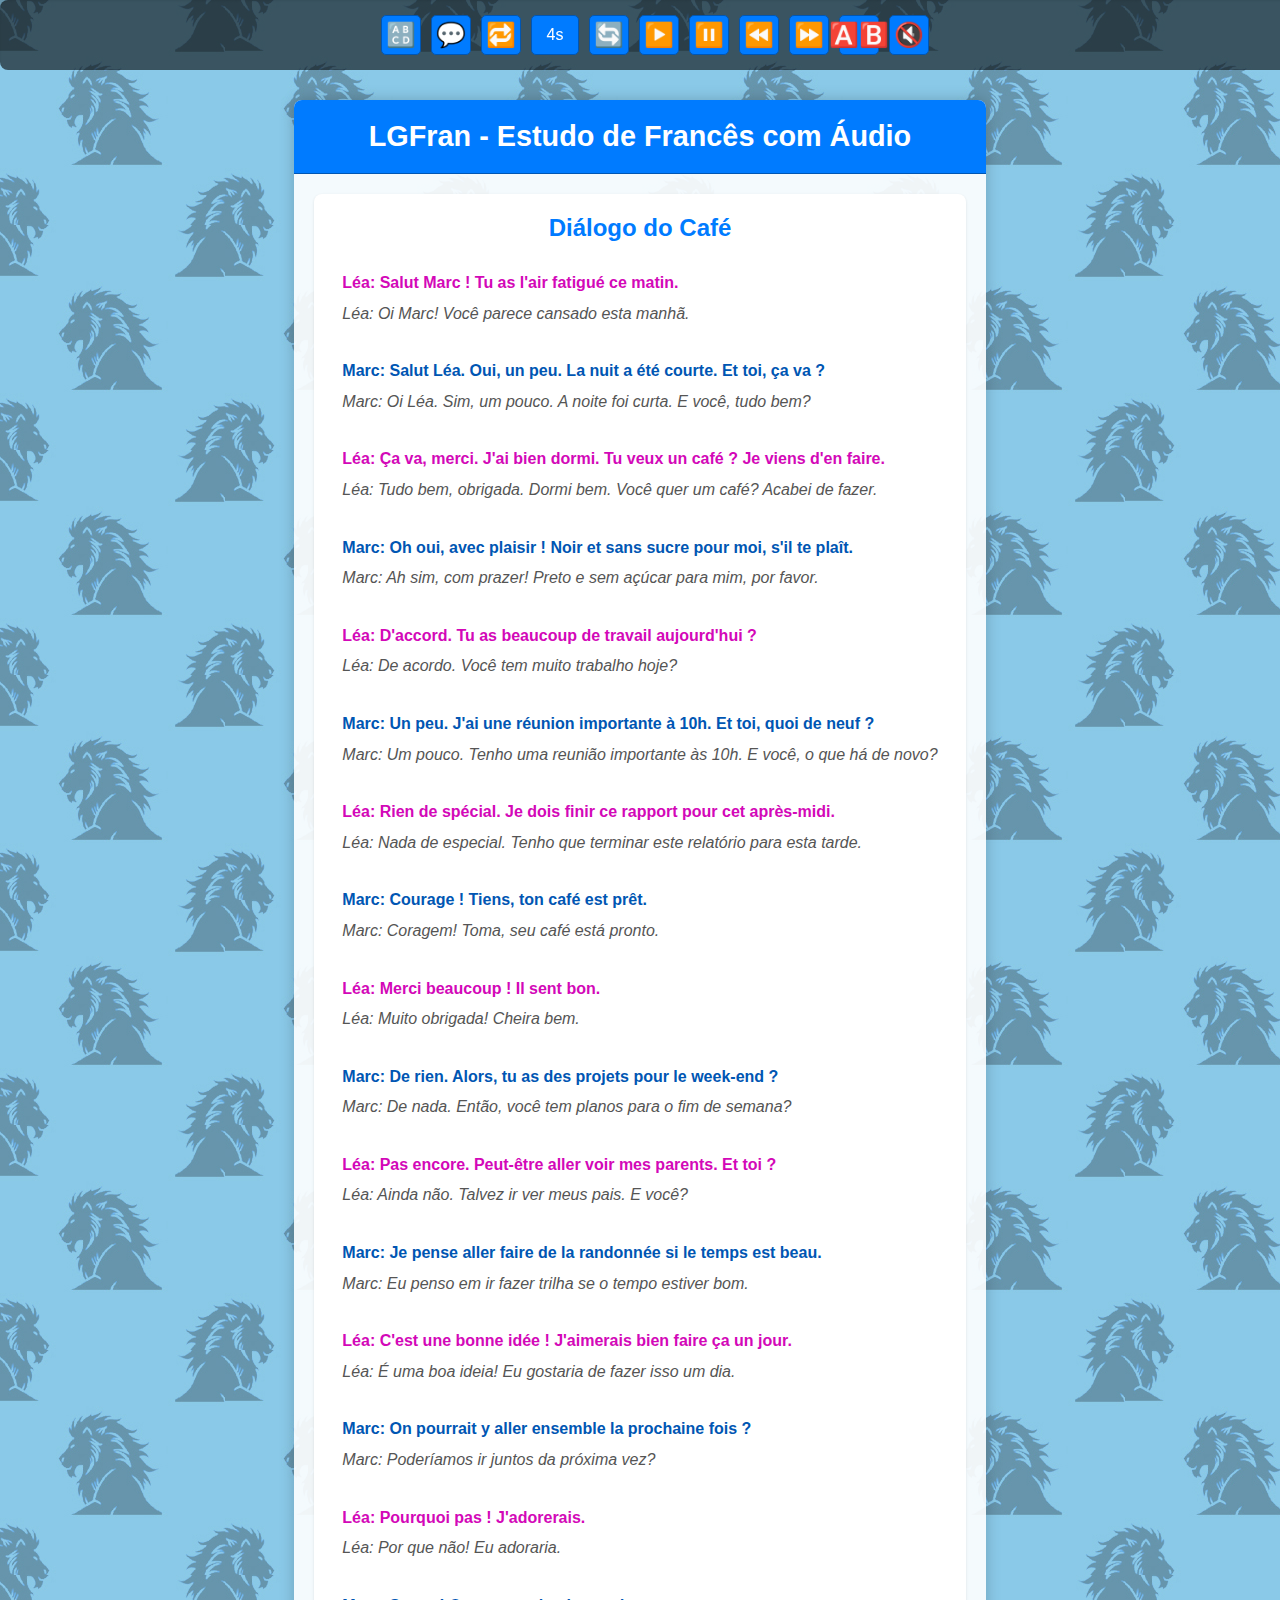
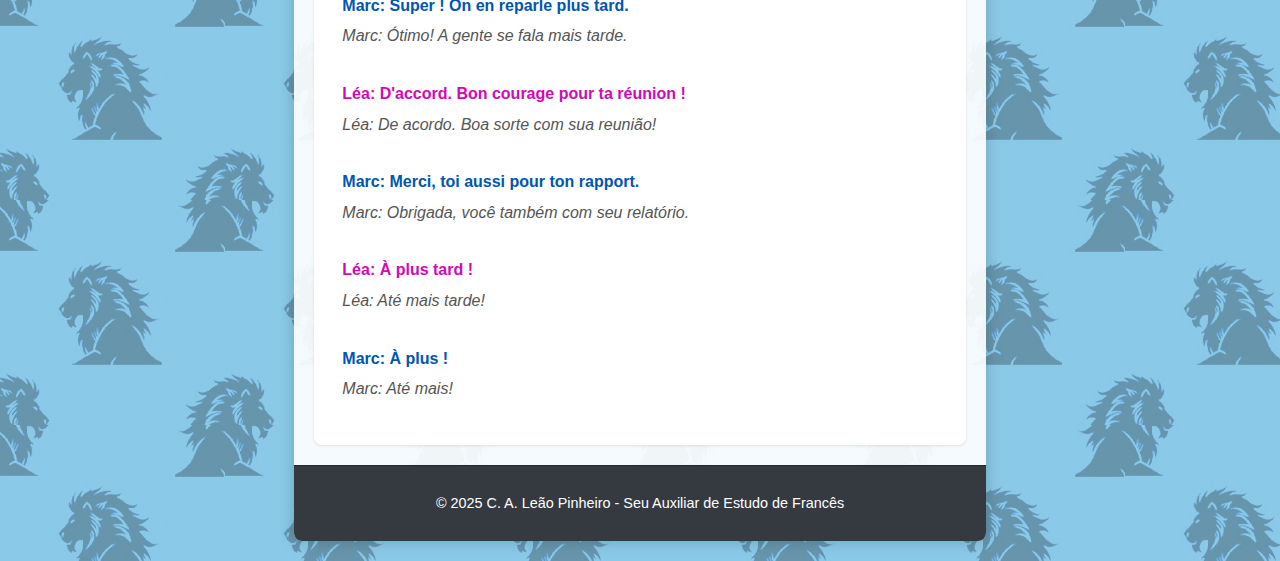
<file: index - Copia.html>
<!DOCTYPE html>
<html lang="pt-br">
<head>
    <meta charset="UTF-8" />
    <meta name="viewport" content="width=device-width, initial-scale=1.0" />
    <title>CARLOS ALBERTO</title>

    <link
    rel="shortcut icon"
    href="midia/favicon.ico"
    type="image/x-icon"
    />
    <link rel="stylesheet" href="estilos/styleX2.css" />

    <style>

    </style>
</head>

<body>
    <div class="LGFran_container">
        <header class="LGFran_header">
            <h1>LGFran - Estudo de Francês com Áudio</h1>
        </header>

        <main class="LGFran_main-content">
    <div class="LGFran_audio-player-section">
        <div class="LGFran_controls">
            <button id="LGFran_repWord" class="LGFran_button LGFran_icon-button" title="Repetir Palavra">🔠</button>
            <button id="LGFran_repFras" class="LGFran_button LGFran_icon-button" title="Repetir Frase">💬</button>
            <button id="LGFran_toggleLoop" class="LGFran_button LGFran_icon-button" title="Ativar/Desativar Loop">🔁</button>
            <button id="LGFran_time4" class="LGFran_button" title="Adicionar 4s de pausa no Loop">4s</button>
            <button id="LGFran_changeAudio" class="LGFran_button LGFran_icon-button" title="Mudar Diálogo">🔄</button>
            <button id="LGFran_play" class="LGFran_button LGFran_icon-button" title="Play">▶️</button>
            <button id="LGFran_pause" class="LGFran_button LGFran_icon-button" title="Pause">⏸️</button>
            <button id="LGFran_prevSegment" class="LGFran_button LGFran_icon-button" title="Voltar Trecho">⏪</button>
            <button id="LGFran_nextSegment" class="LGFran_button LGFran_icon-button" title="Avançar Trecho">⏩</button>
            <button id="LGFran_toggleABMode" class="LGFran_button LGFran_icon-button" title="Ativar/Desativar Modo Repetição AB">🅰️🅱️</button>
            <button id="LGFran_toggleMute" class="LGFran_button LGFran_icon-button" title="Habilitar/Desabilitar Áudio">🔇</button>
        </div>
    </div>

    <div class="LGFran_dialog-section">
        <h2 id="LGFran_dialogTitle">Diálogo do Café</h2>
        <div id="LGFran_dialogContent" class="LGFran_dialog-content">
            <div id="LGFran_dialog_Dialogo_do_Cafe" class="LGFran_dialog-block">
                <p><span class="LGFran_original-text LGFran_Mulher">Léa: Salut Marc ! Tu as l'air fatigué ce matin.</span><br><span class="LGFran_translation-text">Léa: Oi Marc! Você parece cansado esta manhã.</span></p>
                <p><span class="LGFran_original-text">Marc: Salut Léa. Oui, un peu. La nuit a été courte. Et toi, ça va ?</span><br><span class="LGFran_translation-text">Marc: Oi Léa. Sim, um pouco. A noite foi curta. E você, tudo bem?</span></p>
                <p><span class="LGFran_original-text LGFran_Mulher">Léa: Ça va, merci. J'ai bien dormi. Tu veux un café ? Je viens d'en faire.</span><br><span class="LGFran_translation-text">Léa: Tudo bem, obrigada. Dormi bem. Você quer um café? Acabei de fazer.</span></p>
                <p><span class="LGFran_original-text">Marc: Oh oui, avec plaisir ! Noir et sans sucre pour moi, s'il te plaît.</span><br><span class="LGFran_translation-text">Marc: Ah sim, com prazer! Preto e sem açúcar para mim, por favor.</span></p>
                <p><span class="LGFran_original-text LGFran_Mulher">Léa: D'accord. Tu as beaucoup de travail aujourd'hui ?</span><br><span class="LGFran_translation-text">Léa: De acordo. Você tem muito trabalho hoje?</span></p>
                <p><span class="LGFran_original-text">Marc: Un peu. J'ai une réunion importante à 10h. Et toi, quoi de neuf ?</span><br><span class="LGFran_translation-text">Marc: Um pouco. Tenho uma reunião importante às 10h. E você, o que há de novo?</span></p>
                <p><span class="LGFran_original-text LGFran_Mulher">Léa: Rien de spécial. Je dois finir ce rapport pour cet après-midi.</span><br><span class="LGFran_translation-text">Léa: Nada de especial. Tenho que terminar este relatório para esta tarde.</span></p>
                <p><span class="LGFran_original-text">Marc: Courage ! Tiens, ton café est prêt.</span><br><span class="LGFran_translation-text">Marc: Coragem! Toma, seu café está pronto.</span></p>
                <p><span class="LGFran_original-text LGFran_Mulher">Léa: Merci beaucoup ! Il sent bon.</span><br><span class="LGFran_translation-text">Léa: Muito obrigada! Cheira bem.</span></p>
                <p><span class="LGFran_original-text">Marc: De rien. Alors, tu as des projets pour le week-end ?</span><br><span class="LGFran_translation-text">Marc: De nada. Então, você tem planos para o fim de semana?</span></p>
                <p><span class="LGFran_original-text LGFran_Mulher">Léa: Pas encore. Peut-être aller voir mes parents. Et toi ?</span><br><span class="LGFran_translation-text">Léa: Ainda não. Talvez ir ver meus pais. E você?</span></p>
                <p><span class="LGFran_original-text">Marc: Je pense aller faire de la randonnée si le temps est beau.</span><br><span class="LGFran_translation-text">Marc: Eu penso em ir fazer trilha se o tempo estiver bom.</span></p>
                <p><span class="LGFran_original-text LGFran_Mulher">Léa: C'est une bonne idée ! J'aimerais bien faire ça un jour.</span><br><span class="LGFran_translation-text">Léa: É uma boa ideia! Eu gostaria de fazer isso um dia.</span></p>
                <p><span class="LGFran_original-text">Marc: On pourrait y aller ensemble la prochaine fois ?</span><br><span class="LGFran_translation-text">Marc: Poderíamos ir juntos da próxima vez?</span></p>
                <p><span class="LGFran_original-text LGFran_Mulher">Léa: Pourquoi pas ! J'adorerais.</span><br><span class="LGFran_translation-text">Léa: Por que não! Eu adoraria.</span></p>
                <p><span class="LGFran_original-text">Marc: Super ! On en reparle plus tard.</span><br><span class="LGFran_translation-text">Marc: Ótimo! A gente se fala mais tarde.</span></p>
                <p><span class="LGFran_original-text LGFran_Mulher">Léa: D'accord. Bon courage pour ta réunion !</span><br><span class="LGFran_translation-text">Léa: De acordo. Boa sorte com sua reunião!</span></p>
                <p><span class="LGFran_original-text">Marc: Merci, toi aussi pour ton rapport.</span><br><span class="LGFran_translation-text">Marc: Obrigada, você também com seu relatório.</span></p>
                <p><span class="LGFran_original-text LGFran_Mulher">Léa: À plus tard !</span><br><span class="LGFran_translation-text">Léa: Até mais tarde!</span></p>
                <p><span class="LGFran_original-text">Marc: À plus !</span><br><span class="LGFran_translation-text">Marc: Até mais!</span></p>
            </div>

            <div id="LGFran_dialog_Caio_et_Ayheon_Vieux_Amis" class="LGFran_dialog-block LGFran_hidden">
                <p><span class="LGFran_original-text">Caio: Salut ! Ça fait si longtemps que je ne t'ai pas vu(e) !</span><br><span class="LGFran_translation-text">Caio: Oi! Há quanto tempo não te vejo!</span></p>
                <p><span class="LGFran_original-text LGFran_Mulher">Ayheon: C'est vrai, ça fait vraiment très longtemps.</span><br><span class="LGFran_translation-text">Ayheon: É mesmo, faz muito tempo mesmo.</span></p>
                <p><span class="LGFran_original-text">Caio: Alors ? Comment ça va ? Qu'est-ce que tu deviens ?</span><br><span class="LGFran_translation-text">Caio: E aí? Como tem passado, por onde tem andando?</span></p>
                <p><span class="LGFran_original-text LGFran_Mulher">Ayheon: J'étudie énormément, je travaille beaucoup.</span><br><span class="LGFran_translation-text">Ayheon: Estou estudando demais, trabalhando muito.</span></p>
                <p><span class="LGFran_original-text">Caio: Ah oui ? C'est épuisant !</span><br><span class="LGFran_translation-text">Caio: É mesmo? Nossa! Que cansativo.</span></p>
                <p><span class="LGFran_original-text LGFran_Mulher">Ayheon: Et toi, qu'est-ce que tu fais ? Tu travailles dans quoi ? Ou tu étudies seulement ?</span><br><span class="LGFran_translation-text">Ayheon: E você o que tem feito? Está trabalhando em quê? Ou só está estudando?</span></p>
                <p><span class="LGFran_original-text">Caio: J'ai travaillé comme technicien comptable dans un bureau à Niterói, mais aujourd'hui, je suis seulement chauffeur d'applications.</span><br><span class="LGFran_translation-text">Caio: Já trabalhei como técnico de contabilidade em um escritório de Niterói, mas hoje, sou apenas motorista de aplicativos.</span></p>
                <p><span class="LGFran_original-text LGFran_Mulher">Ayheon: C'est super ça, c'est bien que tu puisses organiser ton temps. Tu as des enfants ?</span><br><span class="LGFran_translation-text">Ayheon: Que legal, é bom que você pode organizar seu tempo. Você tem filhos?</span></p>
                <p><span class="LGFran_original-text">Caio: Oui, mon travail me permet de flexibiliser mon temps. J'ai un fils de 10 ans. Et toi, tu as eu des enfants, tu t'es marié(e) ?</span><br><span class="LGFran_translation-text">Caio: Sim, meu trabalho me possibilita flexibilizar meu tempo. Eu tenho um filho de 10 anos. E você, teve filhos, se casou com alguém?</span></p>
                <p><span class="LGFran_original-text LGFran_Mulher">Ayheon: Non, pour le moment, je suis célibataire, concentrée sur mes études et ma carrière. Je n'ai pas de temps pour les relations.</span><br><span class="LGFran_translation-text">Ayheon: Não, no momento eu estou solteira, focada nos meus estudos e carreira. Não tenho tempo para relacionamentos.</span></p>
                <p><span class="LGFran_original-text">Caio: Et tu fais très bien. Ça a été un plaisir de te revoir.</span><br><span class="LGFran_translation-text">Caio: E faz muito bem. Foi um prazer te reencontrar.</span></p>
                <p><span class="LGFran_original-text LGFran_Mulher">Ayheon: Le plaisir était pour moi, à bientôt.</span><br><span class="LGFran_translation-text">O prazer foi meu, até breve.</span></p>
            </div>

            <div id="LGFran_dialog_Caio_et_la_Francaise" class="LGFran_dialog-block LGFran_hidden">
                <p><span class="LGFran_original-text LGFran_Mulher">La Française: Excusez-moi, bonjour, ça va ? Vous parlez français ?</span><br><span class="LGFran_translation-text">A Francesa: Com licença, Olá tudo bem? Você fala francês?</span></p>
                <p><span class="LGFran_original-text">Caio: Oui, je sais parler un peu français, juste les bases. Mais j'apprends encore.</span><br><span class="LGFran_translation-text">Caio: Sim, eu sei falar um pouco francês, só o básico. Mas ainda estou aprendendo.</span></p>
                <p><span class="LGFran_original-text LGFran_Mulher">La Française: Vous suivez un cours quelque part ? À l'école, sur internet, ou vous apprenez seul ?</span><br><span class="LGFran_translation-text">A Francesa: Está fazendo curso em algum lugar? Na escola, na internet, ou está aprendendo sozinho?</span></p>
                <p><span class="LGFran_original-text">Caio: J'apprends seul, je n'ai pas beaucoup de temps pour suivre des cours réguliers.</span><br><span class="LGFran_translation-text">Caio: Estou aprendendo sozinho, não tenho muito tempo para frequentar cursos periódicos.</span></p>
                <p><span class="LGFran_original-text LGFran_Mulher">La Française: Vous parlez très bien français, vous vous entraînez depuis combien de temps ?</span><br><span class="LGFran_translation-text">A Francesa: Você está falando muito bem francês, você está treinando há quanto tempo?</span></p>
                <p><span class="LGFran_original-text">Caio: Ça fait environ deux ans et demi, j'essaie de regarder des vidéos sur YouTube et des films en français.</span><br><span class="LGFran_translation-text">Caio: Já faz uns dois anos e meio, tento assistir vídeos no YouTube e assistir filmes em francês.</span></p>
                <p><span class="LGFran_original-text LGFran_Mulher">La Française: C'est une bonne pratique, essayez de les imiter, car les films montrent how la langue est vraiment parlée.</span><br><span class="LGFran_translation-text">A Francesa: Isso é uma boa prática, tente imitá-los, pois os filmes retratam como o idioma é falado realmente.</span></p>
                <p><span class="LGFran_original-text">Caio: Oui, c'est exactement ce que j'essaie de faire. Vous êtes professeure ?</span><br><span class="LGFran_translation-text">Caio: Sim, é exatamente o que eu tento fazer. Você é professora?</span></p>
                <p><span class="LGFran_original-text LGFran_Mulher">La Française: Non, je suis juste venue visiter le pays, en tant que touriste. C'est une belle ville, très accueillante.</span><br><span class="LGFran_translation-text">A Francesa: Não, eu vim apenas visitar o país, como turista, é uma bela cidade, muito acolhedora.</span></p>
                <p><span class="LGFran_original-text">Caio: Oui, les gens ici sont très accueillants avec les touristes. Qu'est-ce que vous aimez le plus ?</span><br><span class="LGFran_translation-text">Caio: Sim, o povo daqui é bem acolhedor com turistas. Do que está mais gostando?</span></p>
                <p><span class="LGFran_original-text LGFran_Mulher">La Française: J'aime les musiques, la nourriture, les gens, les plages magnifiques et les beaux paysages qu'il y a ici.</span><br><span class="LGFran_translation-text">A Francesa: Estou gostando das músicas, da comida, das pessoas, das praias maravilhosas e das belas paisagens que tem por aí.</span></p>
                <p><span class="LGFran_original-text">Caio: Tant mieux que vous aimiez et que vous vous amusiez. Profitez bien de votre séjour. Où aimeriez-vous que je m'arrête pour que vous descendiez ?</span><br><span class="LGFran_translation-text">Caio: Que bom que está gostando e se divertindo. Aproveite sua estadia. Onde você gostaria que eu parasse o carro para você descer?</span></p>
                <p><span class="LGFran_original-text LGFran_Mulher">La Française: Ah, vous pouvez vous arrêter un petit peu plus loin, près de cette voiture argentée.</span><br><span class="LGFran_translation-text">A Francesa: Ah, pode parar um pouquinho mais à frente, perto daquele carro cor prata.</span></p>
                <p><span class="LGFran_original-text">Caio: C'est bon ici ?</span><br><span class="LGFran_translation-text">Caio: Aqui está bom?</span></p>
                <p><span class="LGFran_original-text LGFran_Mulher">La Française: Ici, c'est parfait, merci beaucoup.</span><br><span class="LGFran_translation-text">A Francesa: Aqui está ótimo, muito obrigada.</span></p>
                <p><span class="LGFran_original-text">Caio: De rien, passez une bonne après-midi.</span><br><span class="LGFran_translation-text">Caio: De nada, tenha uma boa tarde.</span></p>
                <p><span class="LGFran_original-text">Caio: Merci, toi aussi pour ton rapport.</span><br><span class="LGFran_translation-text">Caio: Obrigada, você também com seu relatório.</span></p>
                <p><span class="LGFran_original-text LGFran_Mulher">Léa: À plus tard !</span><br><span class="LGFran_translation-text">Léa: Até mais tarde!</span></p>
                <p><span class="LGFran_original-text">Marc: À plus !</span><br><span class="LGFran_translation-text">Marc: Até mais!</span></p>
            </div>

            <div id="LGFran_dialog_Parler_de_Relations_Amoureuses" class="LGFran_dialog-block LGFran_hidden">
                <p><span class="LGFran_original-text">Arthur: Hé! Alice, où vas-tu ?</span><br><span class="LGFran_translation-text">Arthur: Ei! Alice, onde você está indo?</span></p>
                <p><span class="LGFran_original-text LGFran_Mulher">Alice: Ah, Salut Arthur, je voulais justement te parler.</span><br><span class="LGFran_translation-text">Alice: Há, Olá Arthur, eu queria mesmo falar com você.</span></p>
                <p><span class="LGFran_original-text">Arthur: Ah oui ? Alors tu peux parler, j'écoute.</span><br><span class="LGFran_translation-text">Arthur: É? Então pode falar, estou ouvindo.</span></p>
                <p><span class="LGFran_original-text LGFran_Mulher">Alice: Tu connais cette amie à moi, Louise ?</span><br><span class="LGFran_translation-text">Alice: Sabe aquela minha amiga, Louise?</span></p>
                <p><span class="LGFran_original-text">Arthur: Je ne m'en souviens pas, quelle amie ? La petite, grosse et qui porte des lunettes ?</span><br><span class="LGFran_translation-text">Arthur: Não estou lembrado, qual amiga? A gordinha, baixinha de óculos?</span></p>
                <p><span class="LGFran_original-text LGFran_Mulher">Alice: Non, ça c'est Jade. Louise est grande, mince, a de longs cheveux blonds et des yeux bleus.</span><br><span class="LGFran_translation-text">Alice: Não, essa é a Jade. A Louise é alta, magra, cabelos longos e loiros e tem olhos azuis.</span></p>
                <p><span class="LGFran_original-text">Arthur: Ah d'accord, maintenant je me souviens. Mais dis-moi, qu'est-ce qu'elle a ? Elle a demandé après moi ?</span><br><span class="LGFran_translation-text">Arthur: Ata agora estou lembrei. Mas conta aí, o que tem ela? Ela perguntou por mim?</span></p>
                <p><span class="LGFran_original-text LGFran_Mulher">Alice: Ah, tu ne vas pas croire, c'est plus que ça, elle va me gronder si je te dis ça.</span><br><span class="LGFran_translation-text">Alice: Há, você não vai acreditar, é mais do que isso, ela vai me xingar se eu te contar isso.</span></p>
                <p><span class="LGFran_original-text">Arthur: Haaa non, maintenant que tu as commencé, dis-le. Je suis curieux.</span><br><span class="LGFran_translation-text">Arthur: Haaa não, agora que começou, fala. Fiquei curioso.</span></p>
                <p><span class="LGFran_original-text LGFran_Mulher">Alice: D'accord, mais ne lui dis pas que c'est moi qui te l'ai dit, d'accord ?</span><br><span class="LGFran_translation-text">Alice: Tá bom, mas não diga para ela que foi eu quem te contou, tá bem?</span></p>
                <p><span class="LGFran_original-text">Arthur: Tu peux compter sur moi, ma bouche est une tombe, je ne dirai rien. Mais maintenant dis-le vite, je suis impatient.</span><br><span class="LGFran_translation-text">Arthur: Pode deixar comigo, minha boca é um túmulo, não direi nada. Mas agora fala logo, estou ansioso.</span></p>
                <p><span class="LGFran_original-text LGFran_Mulher">Alice: Elle a dit que tu es mignon, gentil, que tu as un beau sourire et elle te trouve très astucieux et intelligent.</span><br><span class="LGFran_translation-text">Alice: Ela disse que você é um gato, bonitinho, simpático, que tem um belo sorriso e ela te acha muito esperto e inteligente.</span></p>
                <p><span class="LGFran_original-text">Arthur: Wow, c'est sérieux ? Ou tu te moques de moi ? Ne plaisante pas avec moi, je la trouve aussi très charmante et élégante.</span><br><span class="LGFran_translation-text">Arthur: Nossa, é sério mesmo? Ou você está me zoando? Não brinca comigo, também acho ela bem charmosa e elegante.</span></p>
                <p><span class="LGFran_original-text LGFran_Mulher">Alice: Je ne plaisante pas, je suis sérieuse, elle me l'a dit la semaine dernière.</span><br><span class="LGFran_translation-text">Alice: Não é brincando não, estou falando sério, ela me disse isso, semana passada.</span></p>
                <p><span class="LGFran_original-text">Arthur: Mince ! Je suis très content de savoir ça, je crois que je vais l'appeler.</span><br><span class="LGFran_translation-text">Arthur: Puxa! Estou muito feliz em saber disso, acho que vou ligar para ela.</span></p>
                <p><span class="LGFran_original-text LGFran_Mulher">Alice: Ne sois pas pressé et impatient, chaque chose en son temps.</span><br><span class="LGFran_translation-text">Alice: Não seja afobado e impaciente, tudo a seu tempo.</span></p>
                <p><span class="LGFran_original-text">Arthur: Mais si je tarde, un autre homme pourrait passer devant moi et l'appeler en premier.</span><br><span class="LGFran_translation-text">Arthur: Mas se eu demorar, outro homem pode passar na minha frente e ligar para ela primeiro.</span></p>
                <p><span class="LGFran_original-text LGFran_Mulher">Alice: Eh bien, en y pensant de cette façon, tu as raison. Mais vas-y doucement. Pourquoi tu ne l'invites pas à sortir ?</span><br><span class="LGFran_translation-text">Alice: Bem, pensando por esse lado, você está certo. Mas vai com calma. Porque você não a chama para sair?</span></p>
                <p><span class="LGFran_original-text">Arthur: Bonne idée, tu as une idée d'où elle aime aller ?</span><br><span class="LGFran_translation-text">Arthur: Boa ideia, tem algum palpite de onde ela gosta de ir?</span></p>
                <p><span class="LGFran_original-text LGFran_Mulher">Alice: Elle aime beaucoup dîner dans un bon restaurant et regarder un bon film au cinéma.</span><br><span class="LGFran_translation-text">Alice: Ela gosta muito de jantar em um bom restaurante e de assistir um bom filme no cinema.</span></p>
                <p><span class="LGFran_original-text">Arthur: Hmm bonne idée. L'emmener au cinéma me semble le meilleur choix.</span><br><span class="LGFran_translation-text">Arthur: Hmm boa ideia. Levá-la ao cinema, me parece a melhor escolha.</span></p>
                <p><span class="LGFran_original-text LGFran_Mulher">Alice: Hmmm, est-ce qu'il y aura un baiser ?</span><br><span class="LGFran_translation-text">Alice: Hmmm, será que irá rolar um beijo?</span></p>
                <p><span class="LGFran_original-text">Arthur: Mince ! Si seulement ! L'idéal serait qu'il y ait une relation amoureuse.</span><br><span class="LGFran_translation-text">Arthur: Puxa! Quem dera! O ideal seria que rolasse um namoro.</span></p>
                <p><span class="LGFran_original-text LGFran_Mulher">Alice: Je ne sais pas si elle veut une relation amoureuse maintenant, mais ça vaut le coup d'essayer.</span><br><span class="LGFran_translation-text">Alice: Não sei se ela quer namorar agora, mas vale tentar.</span></p>
                <p><span class="LGFran_original-text">Arthur: Eh bien, dans ce cas, je me contenterai juste de quelques baisers.</span><br><span class="LGFran_translation-text">Arthur: Bem, nesse caso, eu me contento só com uns beijinhos.</span></p>
                <p><span class="LGFran_original-text LGFran_Mulher">Alice: Haha ok alors, bonne chance avec Louise.</span><br><span class="LGFran_translation-text">Alice: haha ok então, boa sorte com a Louise.</span></p>
                <p><span class="LGFran_original-text">Arthur: D'accord, merci pour les conseils et l'astuce. Salut.</span><br><span class="LGFran_translation-text">Arthur: Tá bom, obrigado pelos conselhos e pela dica. Tchau.</span></p>
                <p><span class="LGFran_original-text LGFran_Mulher">Alice: À bientôt.</span><br><span class="LGFran_translation-text">Alice: Até logo.</span></p>
            </div>
        </div>
    </div>
</main>

        <footer class="LGFran_footer">
            <p>&copy; 2025 C. A. Leão Pinheiro - Seu Auxiliar de Estudo de Francês</p>
        </footer>
    </div>

    <script src="script/js_nav_fran.js"></script>
</body>
</html>
</file>
<file: estilos/styleX2.css>
/* estilos/styleX2.css */

/* Estilos Globais e Reset */
body {
    margin: 0;
    font-family: Arial, sans-serif;
    color: #333;
    /* background-color: #f1efef; */
    display: flex;
    flex-direction: column;
    min-height: 100vh;
    background-image: url('../midia/bg_MeuSite.jpg');
    /* background-size: cover; */
    background-repeat: repeat;
   /*  background-position: top center; */

    /* NOVO: Espaçamento para o menu fixo */
    /* SUBSTITUA '80px' PELA ALTURA REAL DO SEU MENU + UM POUCO DE ESPAÇO EXTRA (ex: +10px ou +20px) */
    padding-top: 80px; /* Este valor precisa ser ajustado por você! */
}

.LGFran_container {
    display: flex;
    flex-direction: column;
    flex-grow: 1;
    max-width: 900px;
    margin: 20px auto;
    background-color: rgba(255, 255, 255, 0.9);
    border-radius: 8px;
    box-shadow: 0 0 15px rgba(0, 0, 0, 0.2);
    overflow: hidden;
}

/* Header */
.LGFran_header {
    background-color: #007bff;
    color: white;
    padding: 20px;
    text-align: center;
    border-bottom: 1px solid #0056b3;
    /* Ajustado para ficar ABAIXO do menu fixo, se necessário.
       Se o menu está na top:0, o header não deve precisar de z-index alto. */
    z-index: 1; /* Valor baixo, pois o menu terá z-index alto */
}

.LGFran_header h1 {
    margin: 0;
    font-size: 1.8em;
}

/* Main Content */
.LGFran_main-content {
    padding: 20px; /* Mantenha o padding original */
    flex-grow: 1;
    display: flex;
    flex-direction: column;
    gap: 20px;
    /* REMOVA O padding-top QUE ADICIONAMOS AQUI ANTERIORMENTE */
    /* padding-top: 90px; <-- REMOVA ESTA LINHA */
}

/* Audio Player Section */
.LGFran_audio-player-section {
    background-color: #00000094;
    border-radius: 8px;
    padding: 15px;
    box-shadow: inset 0 1px 3px rgba(0, 0, 0, 0.1);
    text-align: center;

    /* PROPRIEDADES PARA FIXAR NO TOPO */
    position: fixed;
    top: 0;
    width: 100%;
    left: 0;
    z-index: 1000; /* Garante que fique ACIMA de todos os outros elementos */

    /* Para centralizar e limitar a largura, como o container principal */
    max-width: auto; /* Mesma max-width do seu container principal */
    /* Para que ele se centre corretamente, precisa do margin: 0 auto; */
    margin: 0 auto; /* Centraliza o elemento fixo na tela */
    /* A transição de background color foi removida daqui, pois já está no .LGFran_button */


}

.LGFran_controls {
    display: flex;
    flex-wrap: wrap;
    gap: 10px;
    justify-content: center;
    align-items: center;
}

/* Botões */
.LGFran_button {
    background-color: #007bff;
    color: white;
    border: 1px solid #0056b3;
    padding: 10px 15px;
    border-radius: 5px;
    cursor: pointer;
    font-size: 16px;
    transition: background-color 0.2s, transform 0.1s, box-shadow 0.2s, font-size 0.2s;
    white-space: nowrap;
}

.LGFran_button:hover {
    background-color: #0056b3;
    transform: translateY(-1px);
    box-shadow: 0 2px 5px rgba(0, 0, 0, 0.2);
}

.LGFran_button:active {
    transform: translateY(0);
    box-shadow: inset 0 2px 4px rgba(0, 0, 0, 0.2);
}

/* Estilo para Botões de Ícone (emoji) */
.LGFran_icon-button {
    width: 40px;
    height: 40px;
    display: flex;
    justify-content: center;
    align-items: center;
    padding: 0;
    font-size: 24px;
}

/* ESTILOS PARA BOTÕES QUANDO ESTÃO NO ESTADO ATIVO/PRESSIONADO */
.LGFran_button.LGFran_active {
    background-color: #004085;
    border-color: #002a5c;
    color: #fff;
    box-shadow: inset 0 2px 4px rgba(0, 0, 0, 0.2);
}

/* Efeito de diminuição de 2px para o ícone/emoji quando o botão está ativo */
.LGFran_icon-button.LGFran_active {
    font-size: 22px;
}

/* Dialog Section */
.LGFran_dialog-section {
    background-color: #ffffff;
    border-radius: 8px;
    padding: 20px;
    box-shadow: 0 1px 3px rgba(0, 0, 0, 0.1);
    overflow-y: auto;
    max-height: auto; /* Mantido como você deixou */
}

.LGFran_dialog-section h2 {
    text-align: center;
    color: #007bff;
    margin-top: 0;
    margin-bottom: 20px;
    font-size: 1.5em;
}

.LGFran_dialog-content {
    line-height: 1.6;
}

.LGFran_dialog-block p {
    margin-bottom: 15px;
    padding: 8px;
    border-radius: 4px;
    transition: background-color 0.3s ease;
    cursor: pointer;
}

.LGFran_dialog-block p:hover {
    background-color: #e0f2f7;
}

.LGFran_original-text {
    font-weight: bold;
    color: #0056b3;
}

.LGFran_Mulher{
    color: rgb(211, 8, 184);
}

.LGFran_Pessoa2{
    color: rgb(5, 97, 5);
}

.LGFran_translation-text {
    font-style: italic;
    color: #555;
    display: block;
    margin-top: 5px;
}

/* Destaque do parágrafo ativo */
.LGFran_highlight {
    background-color: #d1ecf1;
    border-left: 5px solid #007bff;
    padding-left: 10px;
}

/* Esconder blocos de diálogo */
.LGFran_hidden {
    display: none;
}

/* Footer */
.LGFran_footer {
    background-color: #343a40;
    color: white;
    text-align: center;
    padding: 15px;
    margin-top: auto;
    border-top: 1px solid #23272b;
    font-size: 0.9em;
}

/* Responsividade Básica */
@media (max-width: 900px) { /* Use a mesma max-width do container */
    .LGFran_audio-player-section {
        max-width: 100%; /* Em telas menores que 900px, ele ocupa 100% da largura */
        border-radius: 0;
        padding-left: 15px;
        padding-right: 15px;
    }
}

@media (max-width: 768px) {
    body {
        /* NOVO: Ajuste do padding-top para telas menores */
        /* SUBSTITUA '100px' PELA ALTURA REAL DO SEU MENU + ESPAÇO EXTRA EM TELAS MENORES */
        padding-top: 100px; /* Exemplo: Ajuste se a altura do menu mudar */
    }
    .LGFran_audio-player-section {
        padding: 10px;
    }
    .LGFran_button, .LGFran_icon-button {
        font-size: 14px;
        padding: 8px 12px;
    }
    .LGFran_icon-button {
        font-size: 20px;
        width: 36px;
        height: 36px;
    }
    .LGFran_icon-button.LGFran_active {
        font-size: 18px;
    }
}

@media (max-width: 480px) {
    body {
        /* NOVO: Ajuste do padding-top para telas menores */
        /* SUBSTITUA '110px' PELA ALTURA REAL DO SEU MENU + ESPAÇO EXTRA EM TELAS PEQUENAS */
        padding-top: 110px; /* Exemplo: Ajuste para telas ainda menores */
    }
    .LGFran_button, .LGFran_icon-button {
        font-size: 12px;
        padding: 6px 10px;
    }
    .LGFran_icon-button {
        font-size: 18px;
        width: 32px;
        height: 32px;
    }
    .LGFran_icon-button.LGFran_active {
        font-size: 16px;
    }
}

   
        /* Adicione ou ajuste este estilo no seu arquivo styleX2.css */
        .LGFran_language-select {
            padding: 8px 12px;
            border: 1px solid #ccc;
            border-radius: 5px;
            background-color: #f8f8f8;
            font-size: 1rem;
            color: #333;
            cursor: pointer;
            outline: none;
            transition: border-color 0.2s;
            margin: 0 5px; /* Ajuste o espaçamento conforme necessário */
            box-shadow: 0 2px 4px rgba(0,0,0,0.1);
        }

        .LGFran_language-select:hover {
            border-color: #007bff; /* Cor ao passar o mouse */
        }

        .LGFran_language-select:focus {
            border-color: #0056b3; /* Cor ao focar */
            box-shadow: 0 0 0 0.2rem rgba(0,123,255,.25);
        }
        /* Media Query para telas menores, se necessário */
        @media (max-width: 768px) {
            .LGFran_language-select {
                width: 100%; /* Ocupa a largura total em telas menores */
                margin-bottom: 10px; /* Adiciona um espaço abaixo */
            }
        }
    

        /* --- Estilos para a Modal de Ajuda (LGFran_helpModal) --- */
.LGFran_help-modal {
    display: none; /* Escondido por padrão */
    position: fixed; /* Fixado na tela */
    z-index: 1000; /* Garante que fique por cima de outros elementos */
    left: 0;
    top: 0;
    width: 100%;
    height: 100%;
    overflow: auto; /* Adiciona scroll se o conteúdo for muito grande */
    background-color: rgba(0,0,0,0.7); /* Fundo semi-transparente escuro */
    justify-content: center; /* Centraliza horizontalmente o conteúdo */
    align-items: center; /* Centraliza verticalmente o conteúdo */
    padding: 20px; /* Padding para evitar que o conteúdo toque as bordas da tela */
    box-sizing: border-box; /* Garante que padding não adicione largura/altura */
}

.LGFran_help-modal-content {
    background-color: #fefefe;
    margin: auto; /* Centraliza na tela */
    padding: 30px;
    border: 1px solid #888;
    border-radius: 8px;
    width: 90%; /* Largura ajustável */
    max-width: 800px; /* Largura máxima para a modal */
    box-shadow: 0 4px 8px 0 rgba(0,0,0,0.2), 0 6px 20px 0 rgba(0,0,0,0.19);
    position: relative; /* Para posicionar o botão de fechar */
    animation-name: animatetop;
    animation-duration: 0.4s;
    color: #333; /* Cor do texto dentro da modal */
    font-family: Arial, sans-serif; /* Fonte para a modal */
}

/* Animação para a modal aparecer suavemente */
@keyframes animatetop {
    from {top: -300px; opacity: 0}
    to {top: 0; opacity: 1}
}

.LGFran_close-button {
    color: #aaa;
    float: right;
    font-size: 28px;
    font-weight: bold;
    position: absolute; /* Posição absoluta para o botão de fechar */
    top: 10px;
    right: 15px;
    cursor: pointer;
}

.LGFran_close-button:hover,
.LGFran_close-button:focus {
    color: #333;
    text-decoration: none;
    cursor: pointer;
}

.LGFran_help-modal-content h2 {
    text-align: center;
    color: #0056b3; /* Cor do título */
    margin-bottom: 25px;
    font-size: 1.8em;
}

.LGFran_help-grid {
    display: grid;
    grid-template-columns: 1fr; /* Uma coluna por padrão */
    gap: 20px; /* Espaço entre as colunas/linhas */
}

@media (min-width: 768px) { /* Em telas maiores, mostra duas colunas */
    .LGFran_help-grid {
        grid-template-columns: 1fr 1fr;
    }
}

.LGFran_help-grid p {
    margin-bottom: 15px;
    line-height: 1.5;
    font-size: 0.95em;
}

/* Estilo para os botões de ícone dentro da legenda */
.LGFran_icon-button-legend {
    background: none;
    border: 1px solid #ccc;
    border-radius: 4px;
    padding: 3px 6px;
    font-size: 1em;
    cursor: default; /* Não é clicável, apenas para exibir o ícone */
    display: inline-block; /* Para alinhar com o texto */
    vertical-align: middle; /* Alinhamento vertical */
    margin-right: 8px; /* Espaço entre o botão e o texto */
    color: #333;
}

/* --- FIM DO Estilos para a Modal de Ajuda (LGFran_helpModal) --- */
</file>
